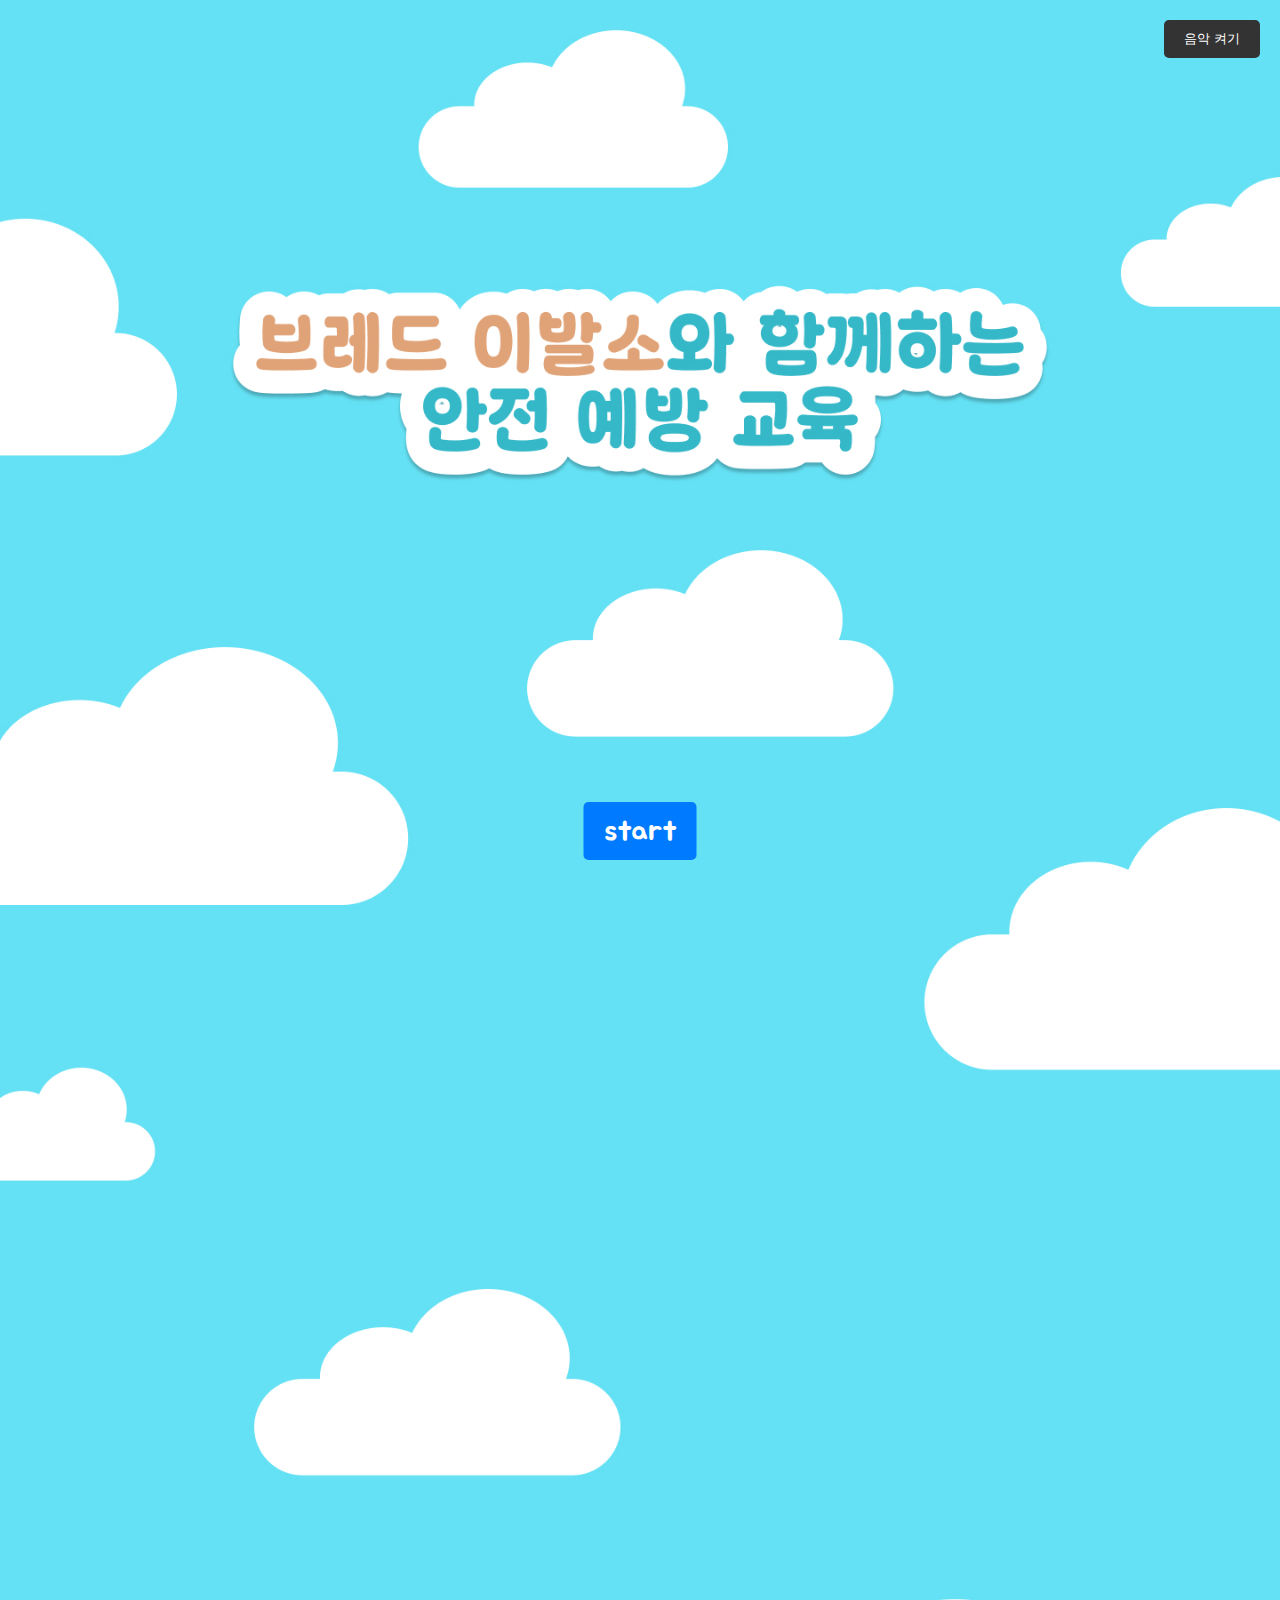
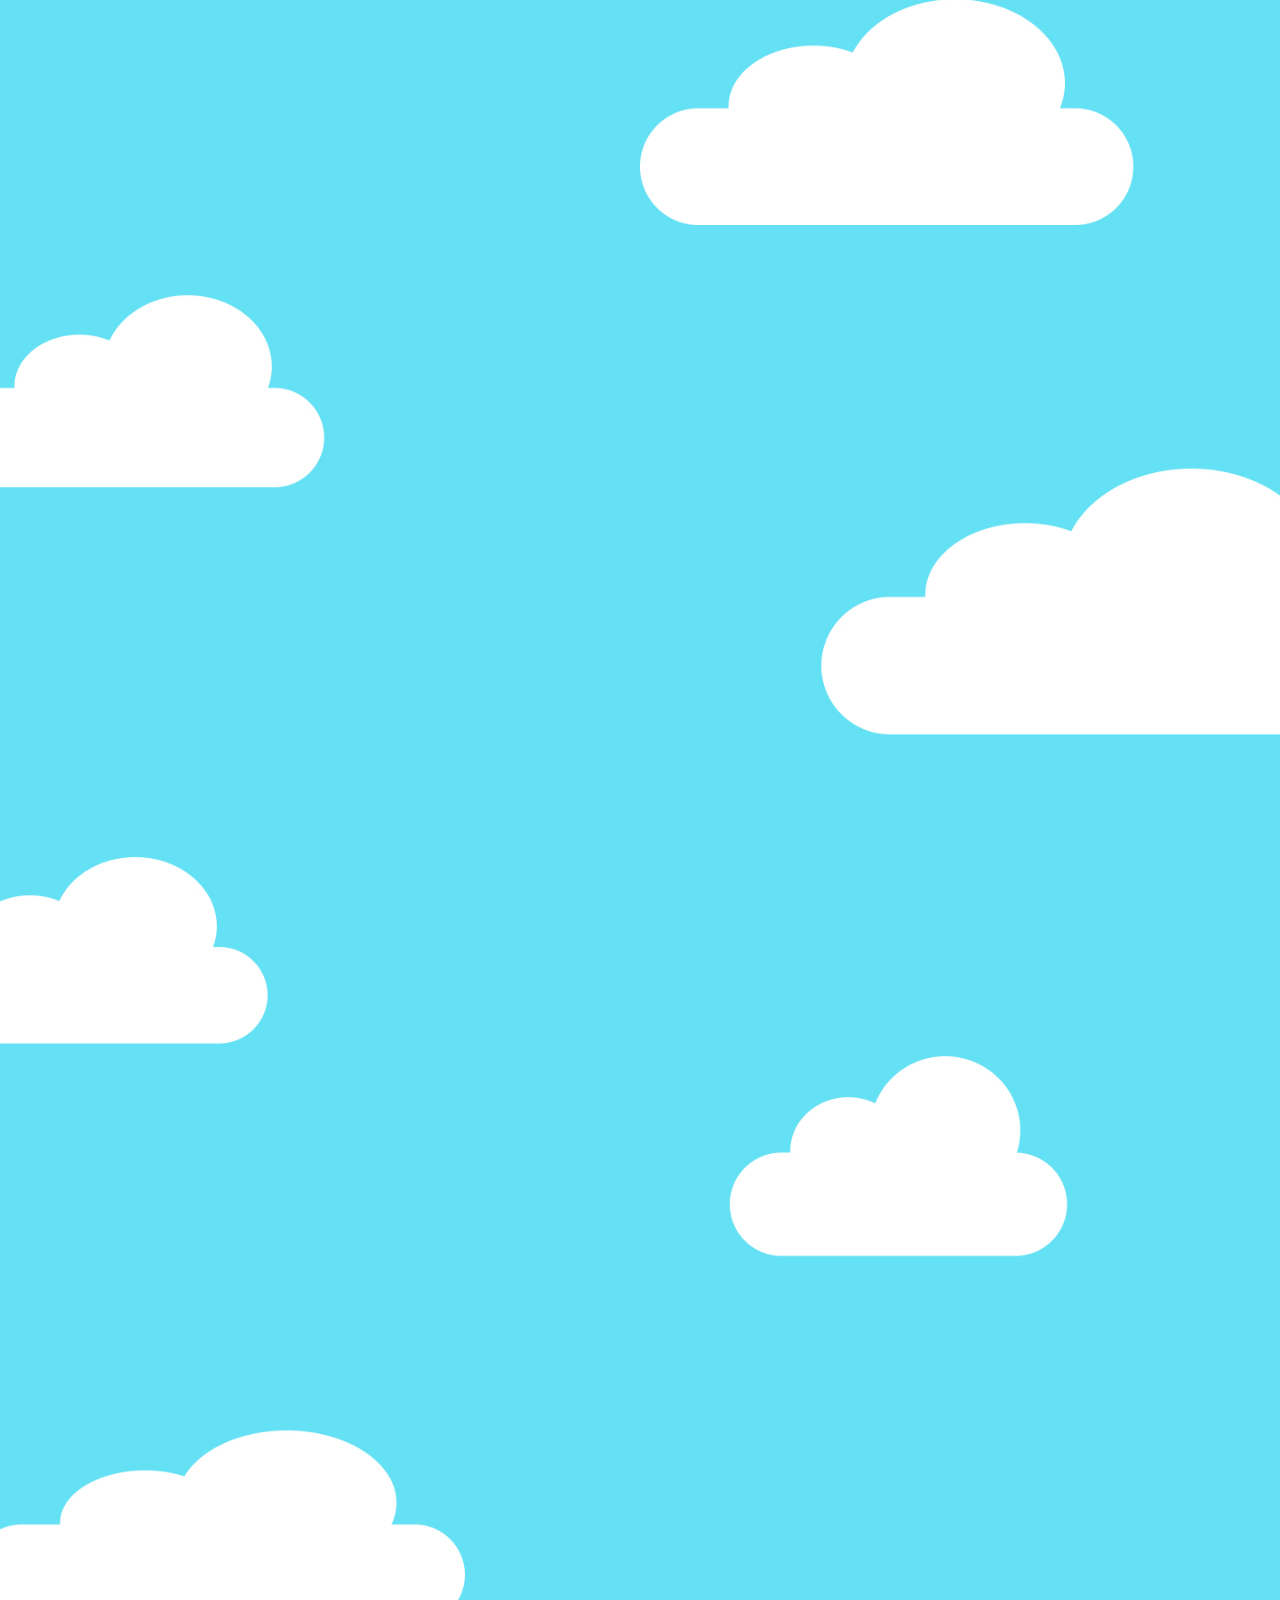
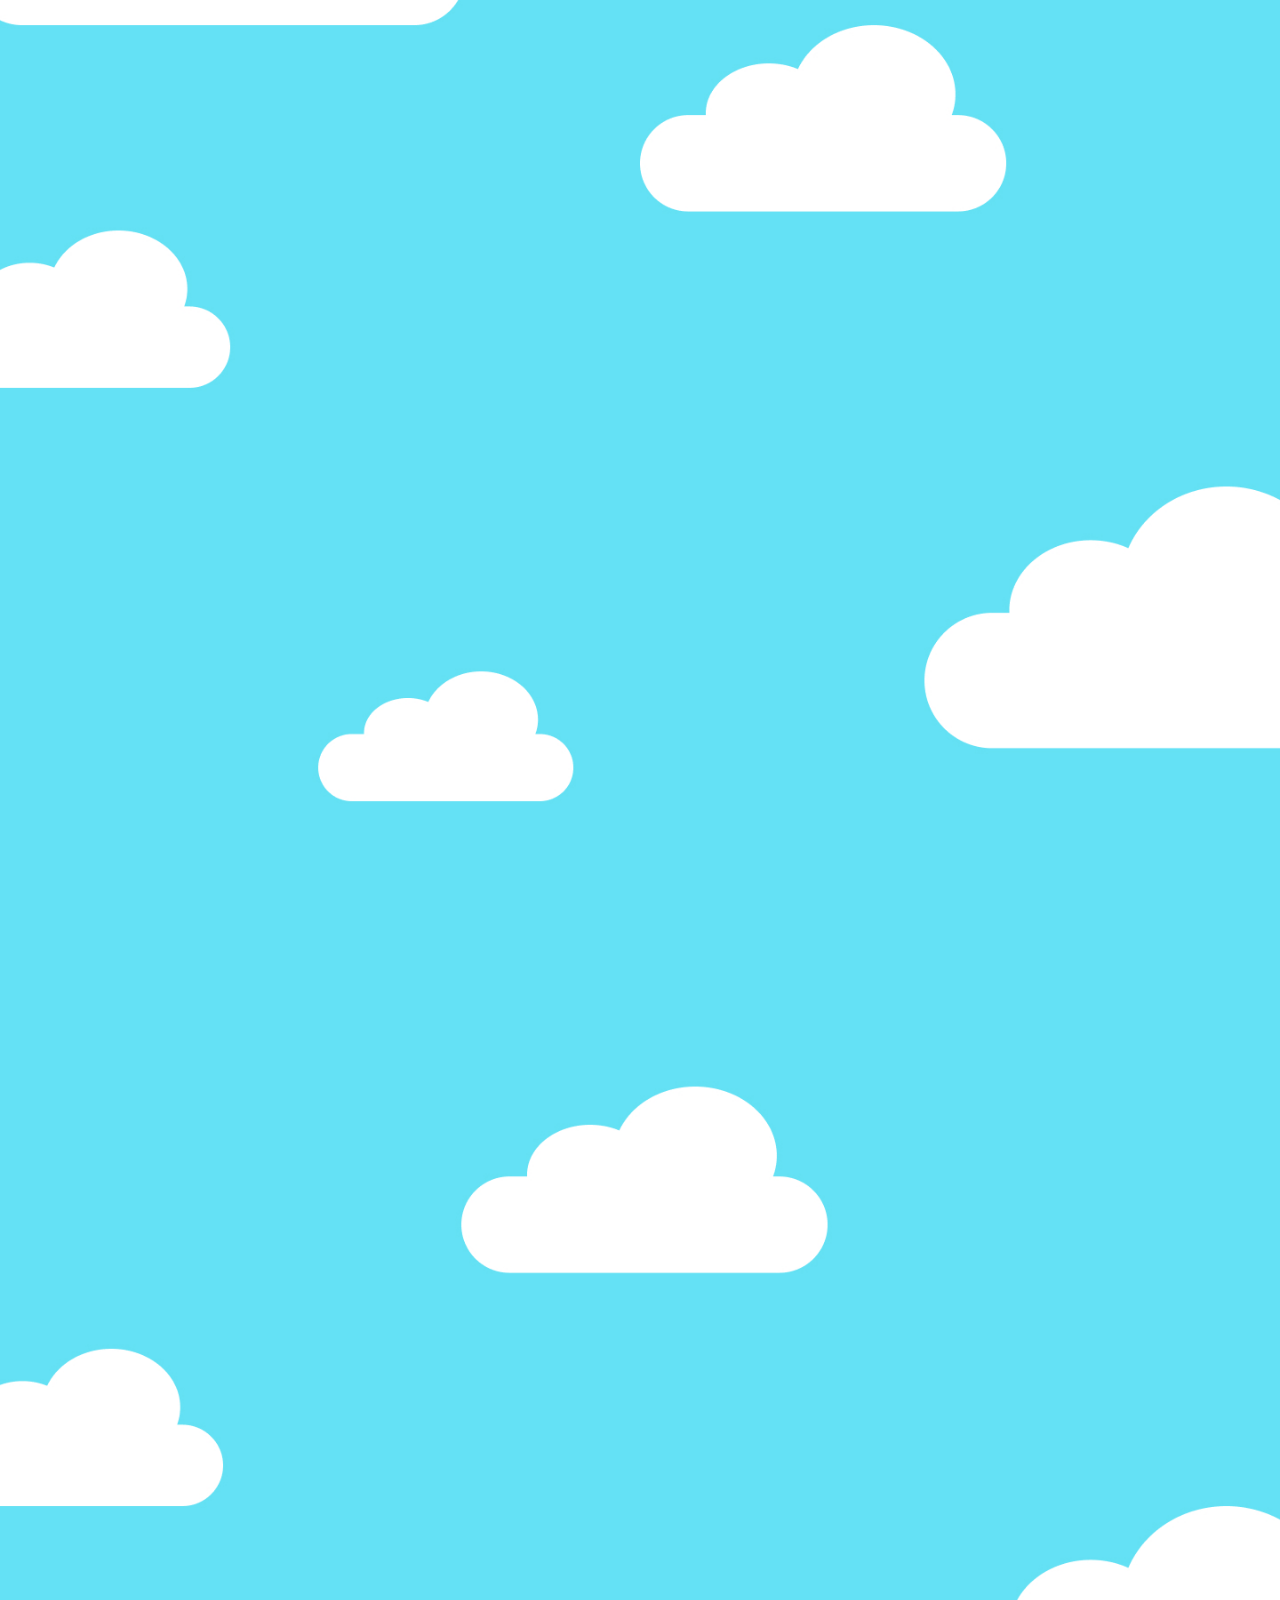
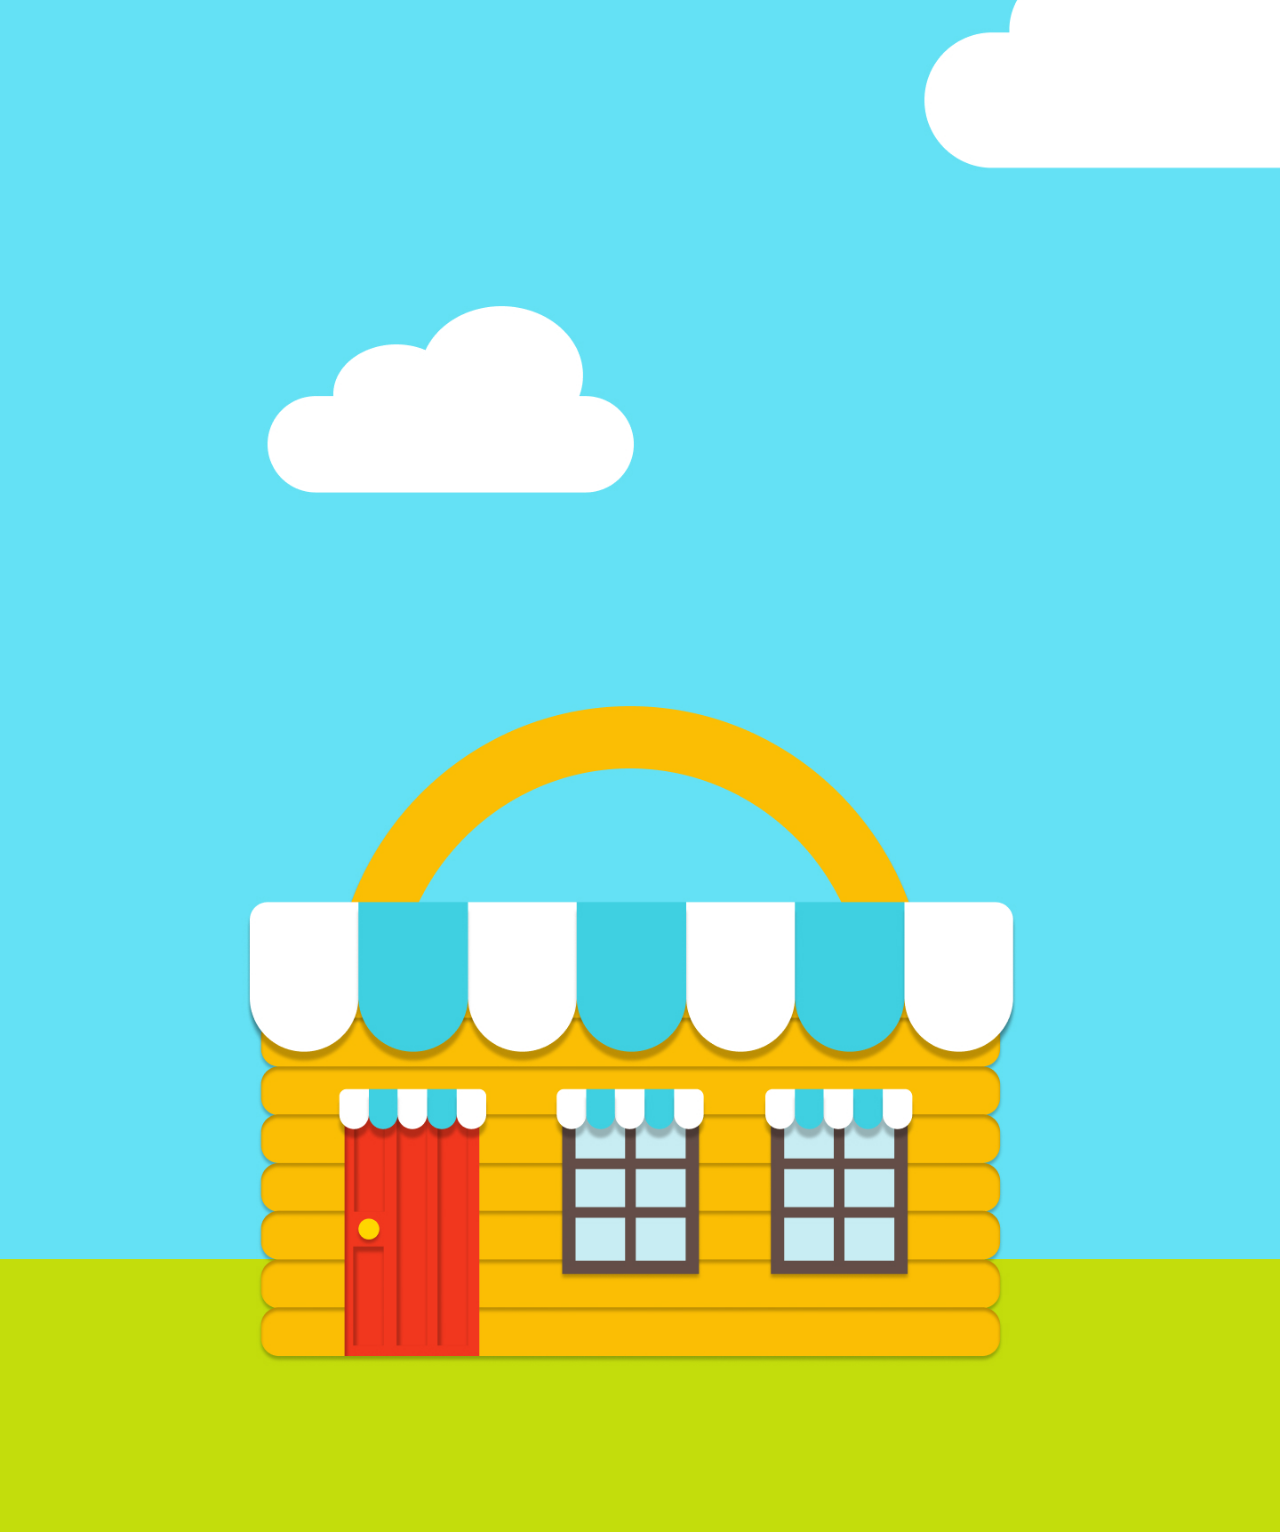
<file: index.html>
<!DOCTYPE html>
<html lang="ko">
  <head>
    <meta charset="UTF-8" />
    <meta name="viewport" content="width=device-width, initial-scale=1.0" />
    <title>Document</title>
    <link rel="stylesheet" href="styles.css" />
    <link rel="stylesheet" href="reset.css" />
    <link rel="preconnect" href="https://fonts.googleapis.com" />
    <link rel="preconnect" href="https://fonts.gstatic.com" crossorigin />
    <link
      href="https://fonts.googleapis.com/css2?family=Jua&display=swap"
      rel="stylesheet"
    />
  </head>
  <body>
    <div class="main">
      <img class="img-size" src="7.jpg" alt="설명 텍스트" />

      <button id="musicToggleButton">음악 켜기</button>

      <img src="Component 1.png" class="image" id="image1" />
      <img src="Component 2.png" class="image" id="image2" />
      <img src="Component 3.png" class="image" id="image3" />
      <img src="Component 4.png" class="image" id="image4" />
      <img src="Component 5.png" class="image" id="image5" />

      <button id="scrollButton">start</button>

      

      <!-- 배경음 추가 -->
      <audio
        id="backgroundMusic"
        src="background.mp3"
        loop
        preload="auto"
        muted
      ></audio>

      <!-- 음성 파일 -->
      <audio id="audio1" src="voice1.mp3" preload="auto"></audio>
      <audio id="audio2" src="voice2.mp3" preload="auto"></audio>
      <audio id="audio3" src="voice3.mp3" preload="auto"></audio>
      <audio id="audio4" src="voice4.mp3" preload="auto"></audio>
      <audio id="audio5" src="voice5.mp3" preload="auto"></audio>
    </div>
    <script src="script.js"></script>
  </body>
</html>
</file>
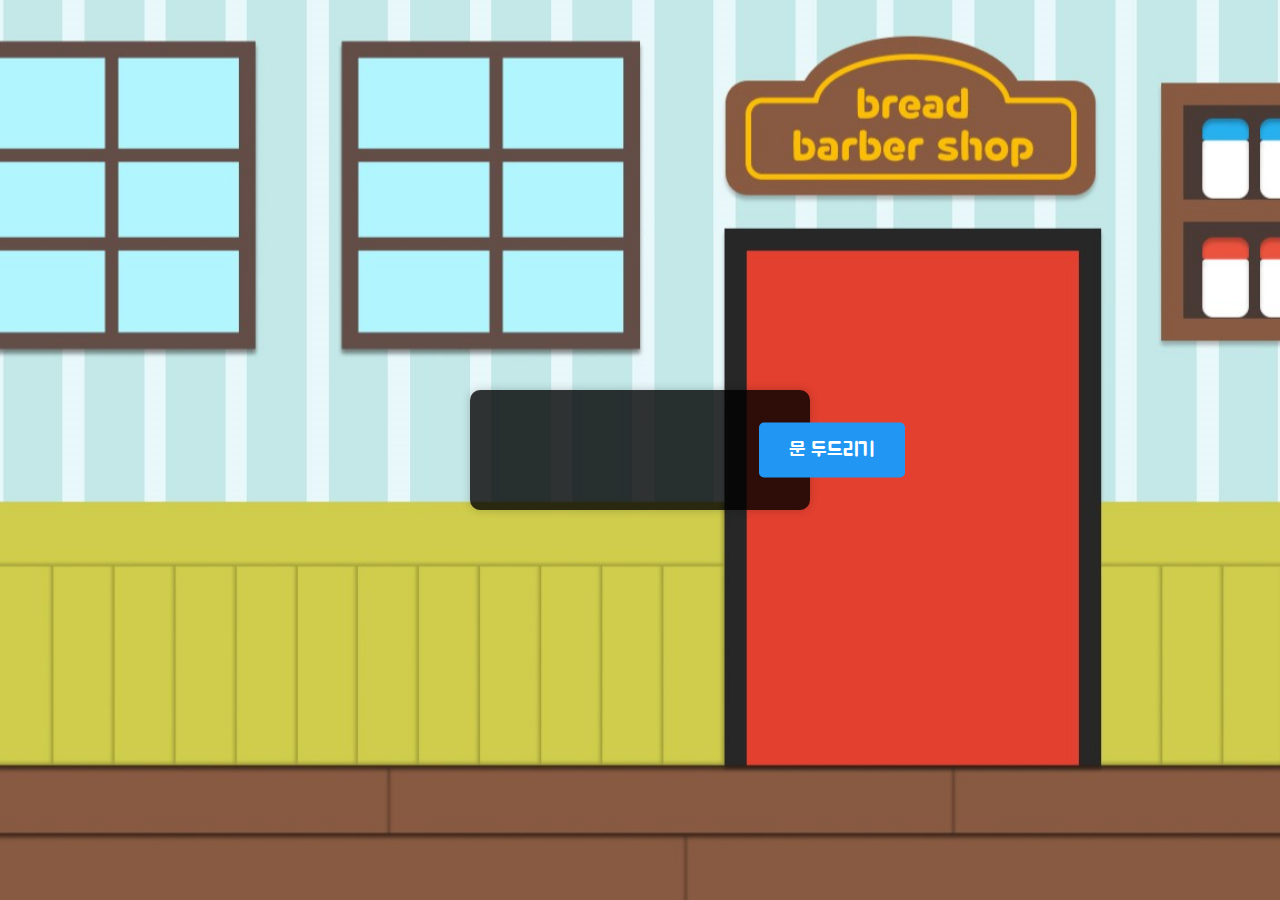
<file: test2.html>
<!DOCTYPE html>
<html lang="ko">
  <head>
    <meta charset="UTF-8" />
    <meta name="viewport" content="width=device-width, initial-scale=1.0" />
    <title>구연동화 효과</title>
    <link
      href="https://fonts.googleapis.com/css2?family=Jua:wght@400;700&display=swap"
      rel="stylesheet"
    />
    <link rel="stylesheet" href="styles2.css" />
  </head>
  <body>
    <div class="background-container">
      <img src="11.jpg" alt="배경 이미지" class="background-image" />

      <div class="text-overlay">
        <div class="text-box">
          <span id="line1" class="text-animated"></span>
          <span id="line2" class="text-animated"></span>
          <span id="line3" class="text-animated"></span>
          <span id="line4" class="text-animated"></span>
          <span id="line5" class="text-animated"></span>
          <span id="line6" class="text-animated"></span>
          <span id="line7" class="text-animated"></span>
          <span id="line8" class="text-animated"></span>
          <span id="line9" class="text-animated"></span>
          <span id="line10" class="text-animated"></span>
          <span id="line11" class="text-animated"></span>
          <span id="line12" class="text-animated"></span>
        </div>
      </div>

      <img
        id="second-image"
        src="bread_1.png"
        alt="두 번째 이미지"
        class="slide-in"
        style="display: none"
      />
      <img
        id="fifth-image"
        src="bread_3.png"
        alt="다섯 번째 이미지"
        class="slide-in"
        style="display: none"
      />
      <img
        id="ninth-image"
        src="bread_1.png"
        alt="다섯 번째 이미지"
        class="slide-in"
        style="display: none"
      />

      <!-- 오디오 파일 -->
      <audio id="audio1" src="b1.mp3" preload="auto"></audio>
      <audio id="audio2" src="b2.mp3" preload="auto"></audio>
      <audio id="audio3" src="b3.mp3" preload="auto"></audio>
      <audio id="audio4" src="b4.mp3" preload="auto"></audio>
      <audio id="audio5" src="b5.mp3" preload="auto"></audio>
      <audio id="audio6" src="b6.mp3" preload="auto"></audio>
      <audio id="audio7" src="b7.mp3" preload="auto"></audio>
      <audio id="audio8" src="b8.mp3" preload="auto"></audio>
      <audio id="audio9" src="b9.mp3" preload="auto"></audio>
      <audio id="audio10" src="b10.mp3" preload="auto"></audio>
      <audio id="audio11" src="b11.mp3" preload="auto"></audio>
      <audio id="audio12" src="b12.mp3" preload="auto"></audio>
    </div>

    <button id="start-button" style="display: flex">문 두드리기</button>

    <div id="overlay" class="overlay" style="display: none">
      <div class="message-box">
        <button id="close-button" class="close-button">X</button>
        <p>
          안전 요원 미션 안내<br /><br />
          첫번째, 브레드이발소에 숨겨진 안전사고를 찾아주세요. <br /><br />
          두번째, 안전사고를 찾아서 사고를 막아주세요. <br /><br />
          세번째, 사고가 다시는 일어나지 않도록 예방카드를 모아주세요.<br /><br />
          네번째, 모든 예방카드를 모으면 임무 완료! <br /><br />
        </p>
        <!-- 다음 페이지로 이동하는 버튼 -->
        <button id="proceed-button" style="display: none">
          다음 페이지로 가기
        </button>
      </div>
    </div>

    <script src="script2.js"></script>
  </body>
</html>
</file>
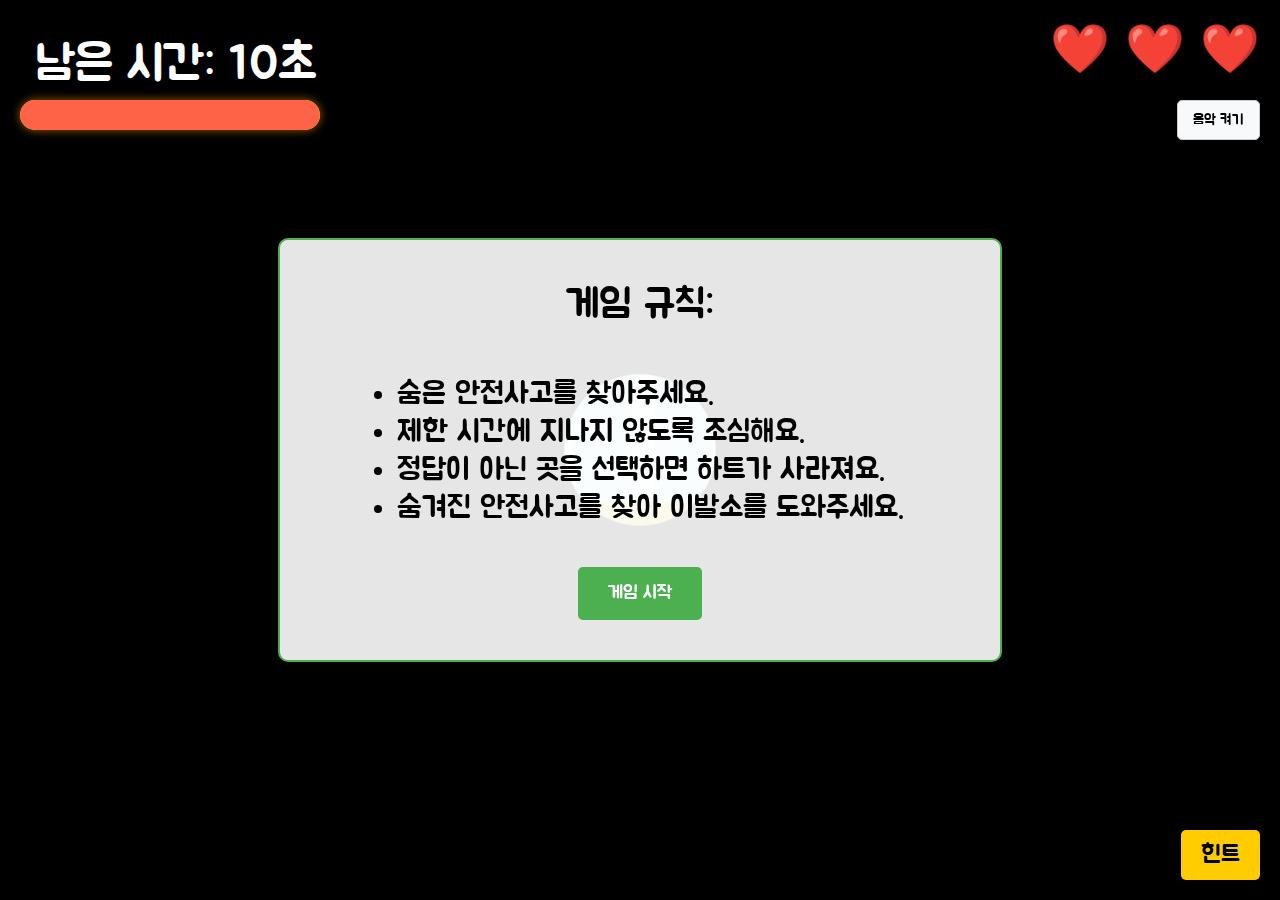
<file: test3.html>
<!DOCTYPE html>
<html lang="ko">
  <head>
    <meta charset="UTF-8" />
    <meta name="viewport" content="width=device-width, initial-scale=1.0" />
    <title>손전등 효과 게임</title>
    <link
      href="https://fonts.googleapis.com/css2?family=Jua:wght@400;700&display=swap"
      rel="stylesheet"
    />
    <link rel="stylesheet" href="styles3.css" />
  </head>
  <body>
    <div class="background-container">
      <img src="11.jpg" alt="배경 이미지" class="background-image" />
      <div class="flashlight"></div>
      <img src="s1.png" alt="숨은 그림" class="hidden-object" />
      <div class="overlay"></div>
    </div>
    <div class="hearts-container">
      <span class="heart" data-id="1">❤️</span>
      <span class="heart" data-id="2">❤️</span>
      <span class="heart" data-id="3">❤️</span>
    </div>
    <div class="timer">남은 시간: 10초</div>
    <div class="progress-bar">
      <div class="progress" style="width: 100%"></div>
    </div>

    <!-- 룰 설명 박스 -->
    <div class="rule-box" id="rule-box">
      <p>게임 규칙:</p>
      <ul>
        <li>숨은 안전사고를 찾아주세요.</li>
        <li>제한 시간에 지나지 않도록 조심해요.</li>
        <li>정답이 아닌 곳을 선택하면 하트가 사라져요.</li>
        <li>숨겨진 안전사고를 찾아 이발소를 도와주세요.</li>
      </ul>
      <button id="start-button">게임 시작</button>
    </div>

    <!-- 게임 오버 및 성공 메시지 박스 -->
    <div class="message-box" id="message-box" style="display: none;">
      <p class="message-text" id="message-text"></p>
      <button id="restart-button">다시 시작</button>
      <button id="safety-button" style="display: none;">안전사고 예방하기</button>
    </div>

    <audio id="game-over-sound" src="fail.mp3"></audio>
    <audio id="game-success-sound" src="yeah.mp3"></audio>
    
    <!-- 힌트 버튼 추가 -->
    <button id="hint-button">힌트</button>

    <!-- 힌트 박스 -->
    <div id="hint-box" class="hint-box" style="display: none;">
      <p>힌트: 왼쪽 아래를 잘 살펴보세요!</p>
      <button id="close-hint-button">닫기</button>
    </div>

      <!-- 배경 음악 추가 -->
  <audio id="background-music" loop>
    <source src="game.mp3" type="audio/mpeg" />
    당신의 브라우저는 오디오 태그를 지원하지 않습니다.
  </audio>

  <!-- 음악 제어 버튼 -->
  <button id="music-toggle-button">음악 켜기</button>

    <script src="script3.js"></script>
  </body>
</html>
</file>
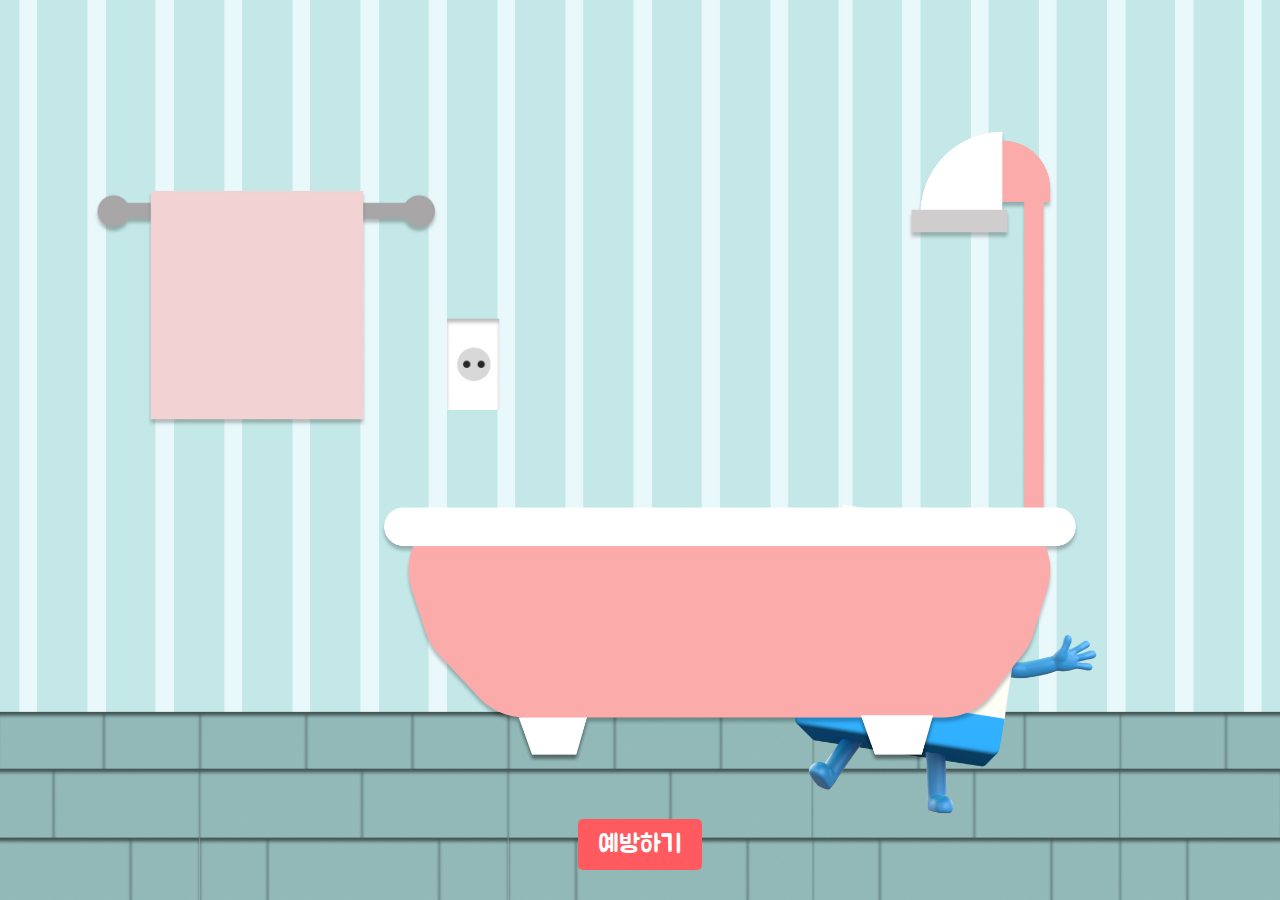
<file: test4.html>
<!DOCTYPE html>
<html lang="ko">
<head>
    <meta charset="UTF-8">
    <meta name="viewport" content="width=device-width, initial-scale=1.0">
    <title>안전 예방 페이지</title>
    <!-- Jua 폰트 추가 -->
    <link href="https://fonts.googleapis.com/css2?family=Jua:wght@400;700&display=swap" rel="stylesheet">
    <link rel="stylesheet" href="styles4.css">
</head>
<body>
    <div class="background-container">
        <!-- 배경 이미지 -->
        <img src="38.jpg" alt="배경 이미지" class="background-image">

        <!-- 왼쪽에서 오른쪽으로 이동하는 캐릭터 이미지 -->
        <div class="moving-container">
            <img src="w1.png" alt="캐릭터" class="moving-image">
        </div>

        <!-- 중앙에 배치된 정적 이미지 (욕조) -->
        <div class="container">
            <img src="G49.png" alt="안전 예방 아이템" class="static-image">
        </div>

        <!-- 물방울 효과 -->
        <div class="water-drops"></div>

        <div id="textBox" class="text-box" style="display: none;">
            <div class="text-overlay">
                <span id="line1" class="text-animated"></span>
                <span id="line2" class="text-animated"></span>
                <span id="line3" class="text-animated"></span>
                <span id="line4" class="text-animated"></span>
                <span id="line5" class="text-animated"></span>
            </div>
        </div>

        <div id="warning-screen" class="warning-screen">
                <span class="warning-text">안전사고위험!<br>사고를 막아주세요</span>
                <button id="prevent-button" class="prevent-button">안전사고 예방</button>
            </div>
        </div>

        <!-- 오디오 파일 -->
        <audio id="audio1" src="T41.mp3" preload="auto"></audio>
        <audio id="audio2" src="T42.mp3" preload="auto"></audio>

        <!-- 시작 버튼 -->
        <button id="start-button">예방하기</button>
    </div>
    
    <script src="script4.js"></script>
</body>
</html>
</file>
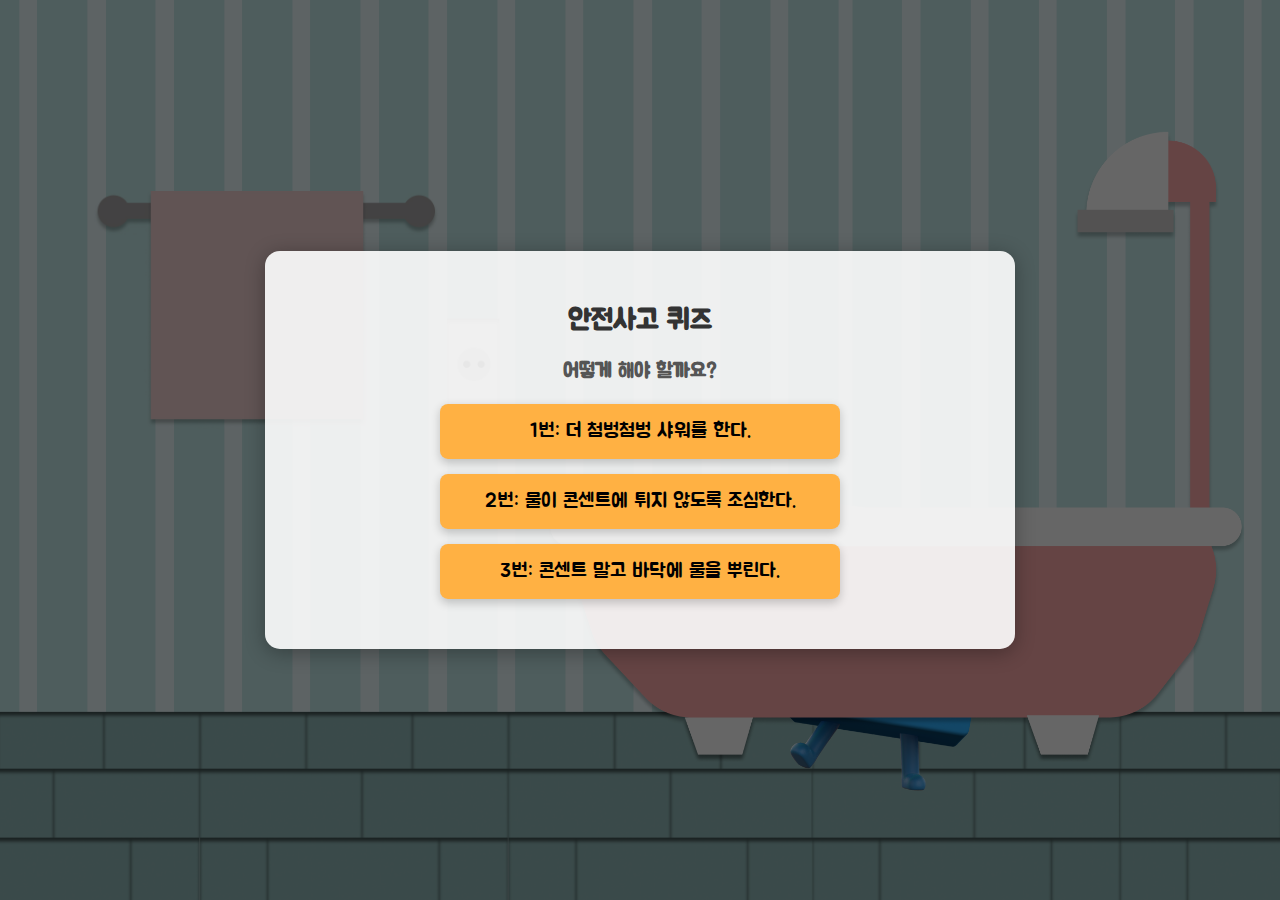
<file: test5.html>
<!DOCTYPE html>
<html lang="ko">
<head>
    <meta charset="UTF-8">
    <meta name="viewport" content="width=device-width, initial-scale=1.0">
    <title>안전사고 퀴즈</title>
    <!-- Jua 폰트 추가 -->
    <link href="https://fonts.googleapis.com/css2?family=Jua:wght@400;700&display=swap" rel="stylesheet">
    <link rel="stylesheet" href="styles5.css">
</head>
<body>
    <div class="background-container">
        <!-- 배경 이미지 -->
        <img src="38.jpg" alt="배경 이미지" class="background-image">

        <!-- 왼쪽에서 오른쪽으로 이동하는 캐릭터 이미지 -->
        <div class="moving-container">
            <img src="w1.png" alt="캐릭터" class="moving-image">
        </div>

        <!-- 중앙에 배치된 정적 이미지 (욕조) -->
        <div class="container">
            <img src="G49.png" alt="안전 예방 아이템" class="static-image">
        </div>

        <div class="background-overlay"></div>

        <!-- 퀴즈 컨테이너 -->
        <div id="quiz-container">
            <h2>안전사고 퀴즈</h2>
            <p>어떻게 해야 할까요?</p>
            <div class="quiz-options">
                <button class="quiz-card" data-answer="1">1번: 더 첨벙첨벙 샤워를 한다.</button>
                <button class="quiz-card" data-answer="2">2번: 물이 콘센트에 튀지 않도록 조심한다.</button>
                <button class="quiz-card" data-answer="3">3번: 콘센트 말고 바닥에 물을 뿌린다.</button>
            </div>
            <div id="quiz-result"></div>
            <!-- "다음" 버튼 미리 추가 (초기에는 숨김 처리) -->
            <button id="next-button" class="next-button" style="display: none;">다음</button>
            </div>
            <audio id="correct-sound" src="right.mp3"></audio>
            <audio id="wrong-sound" src="wrong.mp3"></audio>
        </div>
    </div>


    <script src="script5.js"></script>
</body>
</html>
</file>
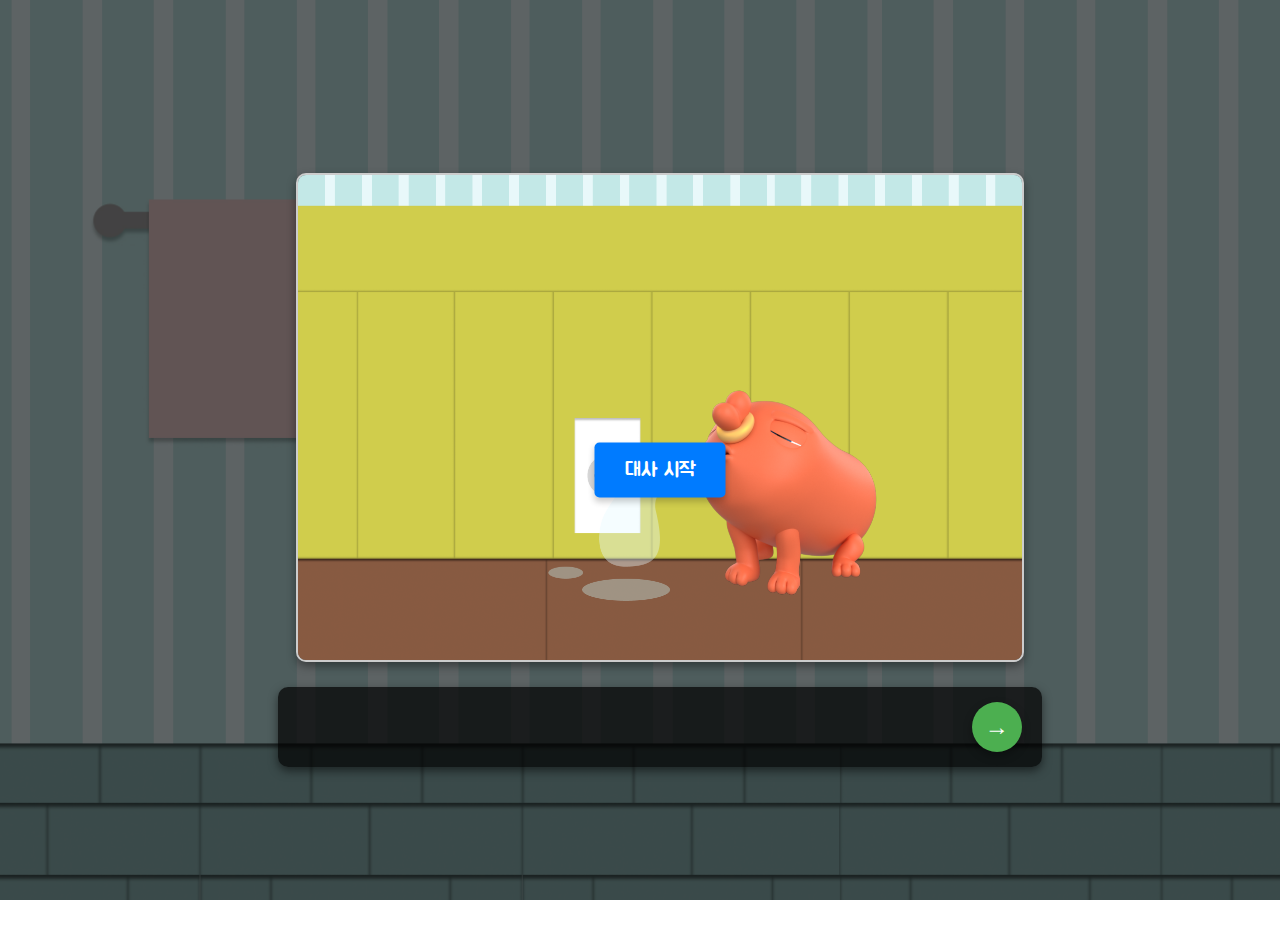
<file: test6.html>
<!DOCTYPE html>
<html lang="ko">
<head>
    <meta charset="UTF-8">
    <meta name="viewport" content="width=device-width, initial-scale=1.0">
    <title>안전사고 퀴즈 설명</title>
    <!-- Jua 폰트 추가 -->
    <link href="https://fonts.googleapis.com/css2?family=Jua:wght@400;700&display=swap" rel="stylesheet">
    <link rel="stylesheet" href="styles6.css">
</head>
<body>
    <div class="background-container">
        <!-- 배경 이미지 -->
        <img src="38.jpg" alt="배경 이미지" class="background-image">

        <!-- 검은 투명도 오버레이 -->
        <div class="overlay"></div>

        <!-- 메인 컨텐츠 -->
        <div class="content-container">
            <!-- 이미지 -->
            <div class="image-container">
                <img src="37.png" alt="스토리 이미지" class="main-image">
                <div id="overlay-x" class="overlay-x" style="display: none;">X</div>
            </div>

            <div id="start-container">
                <button id="start-button">대사 시작</button>
            </div>

            <div class="text-container">
                <p id="dialogue-text"></p>
                <button id="next-button" class="arrow-button">→</button>
            </div>

            <div id="quiz-container" class="quiz-overlay" style="display: none;">
                <div class="quiz-content">
                    <p id="quiz-question">콘센트에 물을 뿌리는 행동은 안전하다.</p>
                    <div class="quiz-options">
                        <button id="option-o" class="quiz-button quiz-o">O</button>
                        <button id="option-x" class="quiz-button quiz-x">X</button>
                    </div>
                    <p id="quiz-result" class="quiz-result"></p>
                </div>
            </div>

            <div id="completion-container" class="completion-container" style="display: none;">
                <p>퀴즈를 모두 완료했습니다!</p>
                <button id="completion-button" class="completion-button">완료</button>
            </div>   
        </div>
    </div>
    <script src="script6.js"></script>
</body>
</html>
</file>
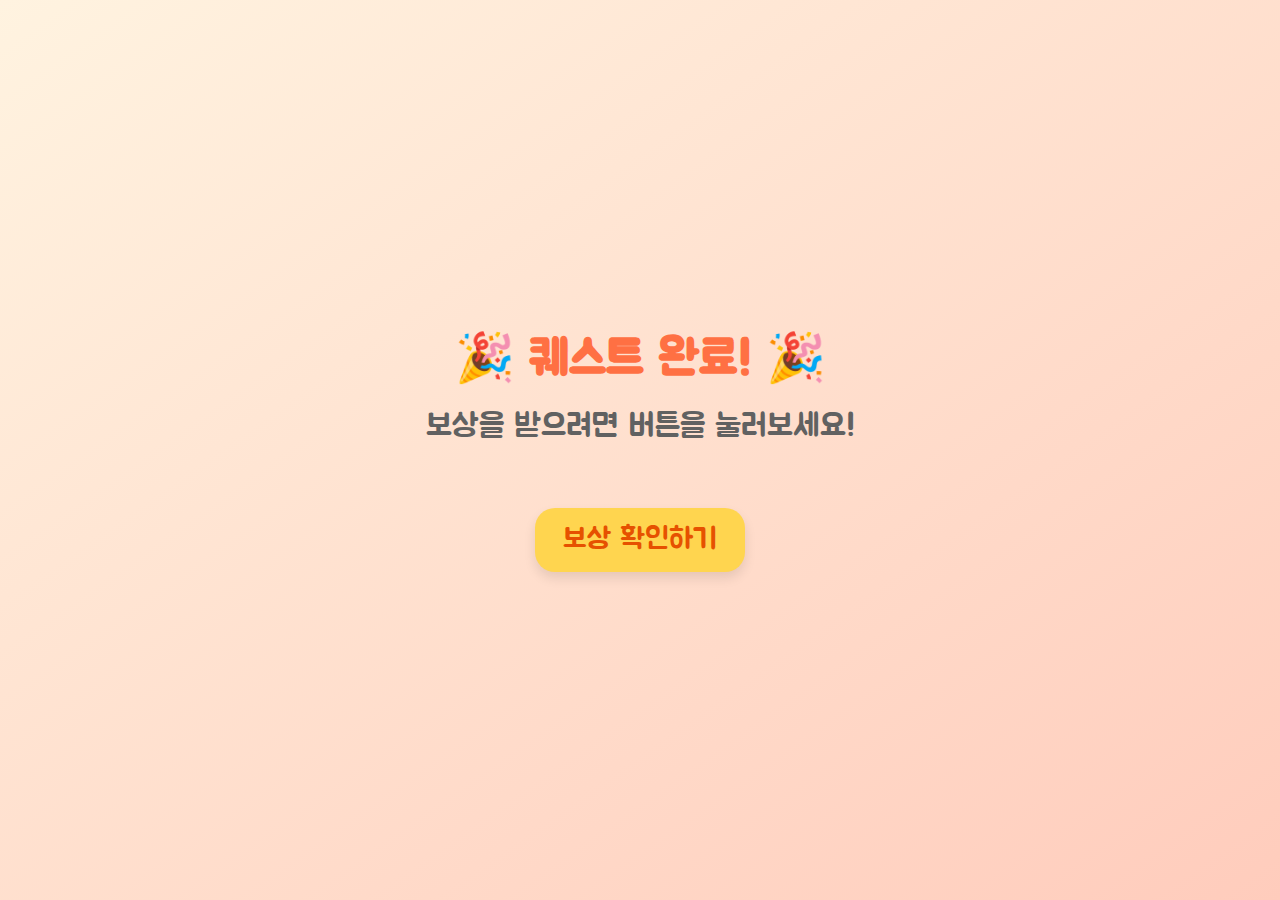
<file: test7.html>
<!DOCTYPE html>
<html lang="ko">
<head>
  <meta charset="UTF-8">
  <meta name="viewport" content="width=device-width, initial-scale=1.0">
  <title>퀘스트 완료!</title>
  <link href="https://fonts.googleapis.com/css2?family=Jua&display=swap" rel="stylesheet">
  <link rel="stylesheet" href="styles7.css">
</head>
<body>
  <div id="questScreen" class="container">
    <h1 class="title">🎉 퀘스트 완료! 🎉</h1>
    <p class="subtitle">보상을 받으려면 버튼을 눌러보세요!</p>
    
    <button id="completeButton" class="quest-button">보상 확인하기</button>
    
    <div id="rewardCard" class="card-container" style="display: none;">
        <div class="card flip-card">
            <div class="card-inner">
                <div class="card-front">
                    <p class="preparing-message">🤔 보상이 준비 중이에요!</p>
                </div>
                <div class="card-back">
                    <img src="C1.png" alt="Quest Reward Card">
                </div>
            </div>
        </div>

        <div id="congratsMessage" class="congrats-effect" style="display: none;"></div>

        <button id="collectButton" class="quest-button" style="display: none;">
            카드 수집하기
        </button>
    </div>
</div>

<!-- Card Collection Screen -->
<div id="collectionScreen" style="display: none;" class="container">
    <h1 class="title">📚 안전요원 카드 컬렉션</h1>
    <div class="card-slots">
        <div class="card-slot" id="slot1">
            <div class="overlay">?</div>
        </div>
        <div class="card-slot" id="slot2">
            <div class="overlay">?</div>
        </div>
        <div class="card-slot" id="slot3">
            <div class="overlay">?</div>
        </div>
    </div>
    <button id="restartButton" class="restart-button"><a href="test8.html">시작하기</a> </button>
</div>

<!-- Card Collection Modal -->
<div id="collectionModal" class="modal">
    <div class="modal-content">
        <h2 class="modal-title">🚨 안전요원 되기</h2>
        <p class="modal-description">
            안전요원이 되기 위해서는 3장의 특별한 카드를 모아야 해요!<br>
            퀘스트를 완료할 때마다 카드를 획득할 수 있어요.<br>
            모든 카드를 모으면 진정한 안전요원이 될 수 있어요!<br>
        </p>
        <button id="modalConfirmButton" class="modal-button">확인</button>
    </div>
</div>

  <script src="script7.js"></script>
</body>
</html>
</file>
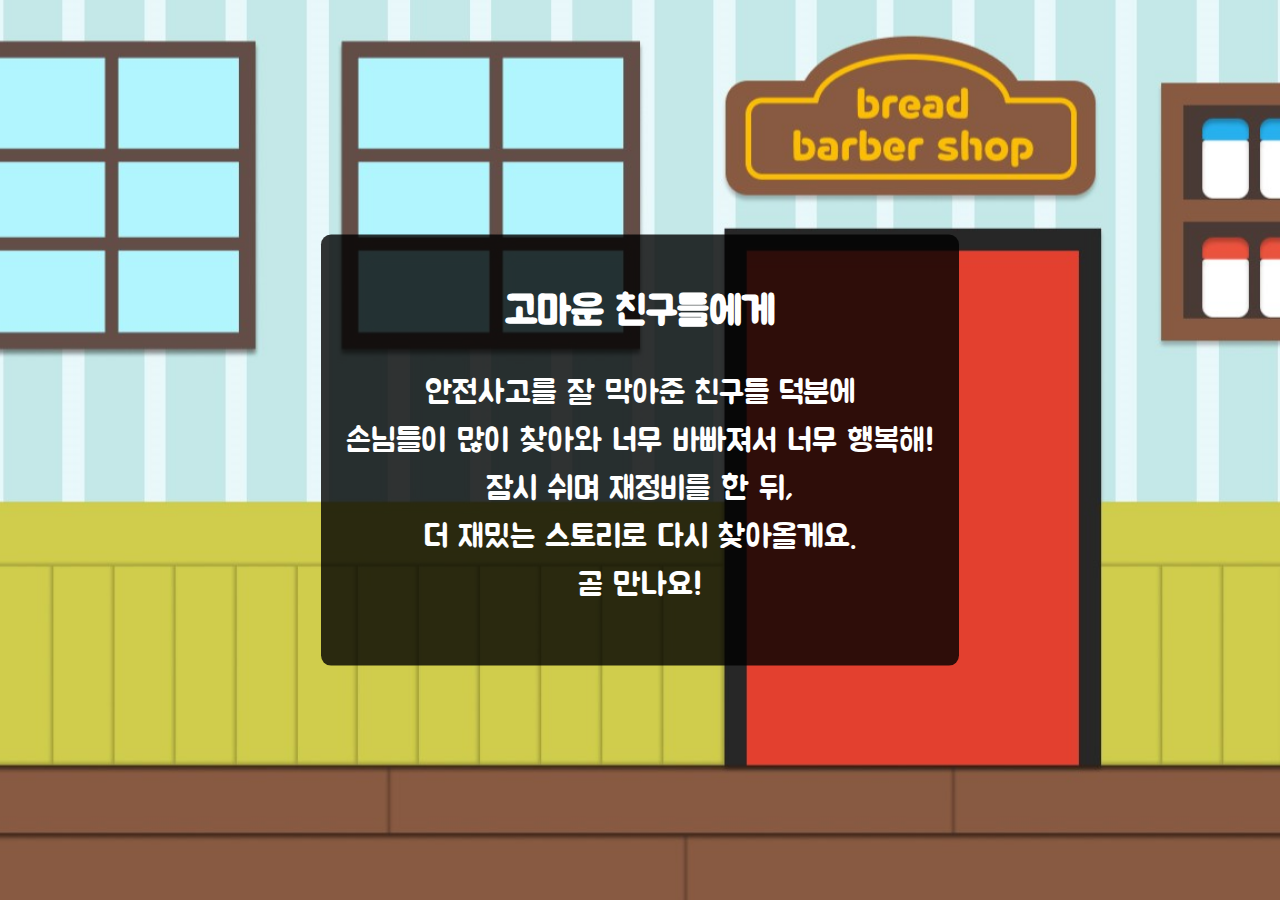
<file: test8.html>
<!DOCTYPE html>
<html lang="ko">
<head>
    <meta charset="UTF-8">
    <meta name="viewport" content="width=device-width, initial-scale=1.0">
    <title>잠시 쉬는 페이지</title>
    <link rel="stylesheet" href="styles8.css">
    <link href="https://fonts.googleapis.com/css2?family=Jua&display=swap" rel="stylesheet">
</head>
<body>
    <div class="background-container">
        <img src="11.jpg" alt="배경 이미지" class="background-image">
        <div class="text-container">
            <h1>고마운 친구들에게</h1>
            <p>
                안전사고를 잘 막아준 친구들 덕분에 <br> 손님들이 많이 찾아와 너무 바빠져서 너무 행복해!<br>
                잠시 쉬며 재정비를 한 뒤, <br> 더 재밌는 스토리로 다시 찾아올게요.<br>
                곧 만나요!
            </p>
        </div>
    </div>
</body>
</html>
</file>
<file: styles.css>
.jua-regular {
  font-family: "Jua", sans-serif;
  font-weight: 400;
  font-style: normal;
}

body {
  margin: 0;
}

.main {
  position: relative;
  height: 3000px; /* 총 길이를 설정 */
}

.img-size {
  width: 100%; /* 이미지의 크기를 화면에 맞게 조정 */
}

#musicToggleButton {
  position: fixed;
  top: 20px;
  right: 20px;
  padding: 10px 20px;
  background-color: #333;
  color: #fff;
  border: none;
  border-radius: 5px;
  cursor: pointer;
  z-index: 1000; /* 다른 요소들보다 앞에 보이도록 */
}

#musicToggleButton:hover {
  background-color: #555;
}

.scroll-section {
  height: 100vh; /* 각 섹션의 높이를 100vh로 설정 */
  display: flex;
  justify-content: center;
  align-items: center;
  font-size: 2em;
  border: 1px solid #ccc;
}

.image {
  position: fixed;
  width: 1300px; /* 기본 이미지 크기 */
  opacity: 0; /* Initially hidden */
  transition: opacity 0.5s ease; /* 페이드 인/아웃을 부드럽게 */
  top: 50%; /* 이미지를 화면 중앙에 위치 */
  left: 50%;
  transform: translate(-50%, -50%); /* 이미지가 중앙에 위치하게 조정 */
}

#image4 {
  width: 800px; /* 원하는 크기로 변경 */
  height: auto; /* 비율을 유지하면서 높이 자동 조절 */
}

#scrollButton {
  position: fixed; /* 화면에 고정 */
  bottom: 40px; /* 화면 하단에서 40px 위 */
  left: 50%; /* 수평 중앙 정렬 */
  transform: translateX(-50%); /* 정확히 중앙으로 조정 */
  padding: 10px 20px;
  font-size: 30px;
  display: flex; /* 버튼 내용 중앙 정렬 */
  justify-content: center;
  align-items: center; /* 수직 정렬 */
  background-color: #007bff; /* 버튼 배경색 */
  color: white; /* 글자 색상 */
  border: none; /* 테두리 없음 */
  border-radius: 5px; /* 모서리 둥글게 */
  cursor: pointer; /* 클릭 가능 커서 */
  z-index: 10; /* 다른 요소보다 위에 보이도록 설정 */
  font-family: "Jua", sans-serif;
}

#scrollButton:hover {
  background-color: #0056b3; /* 버튼 호버 효과 */
}
/* 작은 디바이스 (스마트폰 가로 방향, 최대 너비 480px) */
@media screen and (max-width: 480px) {
  body {
    font-size: 14px;
  }
  .image {
    width: 100%;
  }
}

/* 중간 디바이스 (태블릿 세로 방향, 481px ~ 768px) */
@media screen and (min-width: 481px) and (max-width: 768px) {
  body {
    font-size: 15px;
  }
  .image {
    width: 90%;
  }
}

/* 태블릿 가로 방향 또는 작은 랩톱 (769px ~ 1024px) */
@media screen and (min-width: 769px) and (max-width: 1024px) {
  body {
    font-size: 16px;
  }
  .image {
    width: 80%;
  }
}

/* 일반적인 데스크톱 (1025px 이상) */
@media screen and (min-width: 1025px) {
  body {
    font-size: 18px;
  }
  .image {
    width: 70%;
  }
}
</file>
<file: styles2.css>
/* 기본 설정 */
body,
html {
  margin: 0;
  padding: 0;
  height: 100%;
  font-family: "Jua", sans-serif;
  overflow: hidden;
}

/* 배경 컨테이너 */
.background-container {
  position: relative;
  width: 100%;
  height: 100%;
  overflow: hidden;
}

/* 배경 이미지 */
.background-image {
  width: 100vw;
  height: 100vh;
  object-fit: cover;
  position: absolute;
  top: 0;
  left: 0;
  z-index: -1;
}

/* 텍스트 오버레이 */
.text-overlay {
  position: absolute;
  top: 50%;
  left: calc(50% + 300px);
  transform: translate(-50%, -50%);
  font-size: 40px;
  color: #ffffff;
  white-space: nowrap;
  z-index: 10;
}

.text-box {
  background-color: rgba(0, 0, 0, 0.8); /* 반투명 배경 */
  padding: 20px;
  border-radius: 10px;
  box-shadow: 0 0 10px rgba(0, 0, 0, 0.2);
  display: flex;
  align-items: center;
  justify-content: center;
  text-align: center;
  height: 80px;
  min-width: 300px;
  transition: all 0.3s ease;
}

/* 슬라이드 애니메이션 */
.slide-in {
  position: absolute;
  left: -500px;
  top: 70%;
  transform: translateY(-50%);
  width: 700px;
  opacity: 0;
  z-index: 5;
  animation: slideIn 0.5s forwards;
}

@keyframes slideIn {
  to {
    left: 30%;
    transform: translate(-50%, -50%);
    opacity: 1;
  }
}

/* 텍스트 애니메이션 */
.text-animated {
  display: inline-block;
  opacity: 0;
  animation: fadeIn 0.5s forwards;
  text-shadow: 2px 2px 4px rgba(0, 0, 0, 0.1);
}

@keyframes fadeIn {
  from {
    opacity: 0;
    transform: translateY(10px);
  }
  to {
    opacity: 1;
    transform: translateY(0);
  }
}

/* 오버레이 및 메시지 박스 */
.overlay {
  position: fixed;
  top: 0;
  left: 0;
  width: 100%;
  height: 100%;
  background-color: rgba(0, 0, 0, 0.6);
  display: none;
  justify-content: center;
  align-items: center;
  z-index: 999;
  animation: fadeIn 0.3s ease;
}

.message-box {
  background-color: rgb(255, 45, 45);
  color: white;
  padding: 40px;
  border-radius: 20px;
  text-align: center;
  font-size: 50px;
  position: relative;
  max-width: 80%;
  box-shadow: 0 5px 15px rgba(0, 0, 0, 0.3);
  transform: scale(0.9);
  animation: messageBoxIn 0.3s forwards;
}

@keyframes messageBoxIn {
  to {
    transform: scale(1);
  }
}

.close-button {
  background-color: transparent;
  color: white;
  border: none;
  font-size: 24px;
  position: absolute;
  top: 10px;
  right: 10px;
  cursor: pointer;
  padding: 10px;
  transition: transform 0.2s ease;
}

.close-button:hover {
  transform: scale(1.1);
}

/* 시작 버튼 */
#start-button {
  position: fixed;
  top: 50%;
  left: 65%;
  transform: translate(-50%, -50%);
  padding: 15px 30px;
  font-size: 20px;
  background-color: #2196f3;
  color: white;
  border: none;
  border-radius: 5px;
  cursor: pointer;
  z-index: 1000;
  font-family: "Jua", sans-serif;
}

#start-button:hover {
  background-color: #1976d2;
}

/* 음소거 버튼 */
.mute-button {
  position: fixed;
  top: 20px;
  right: 20px;
  background-color: rgba(255, 255, 255, 0.9);
  color: #000;
  padding: 10px 20px;
  border: none;
  border-radius: 5px;
  cursor: pointer;
  font-family: "Jua", sans-serif;
  font-size: 1.2em;
  z-index: 1000;
  transition: all 0.2s ease;
}

.mute-button:hover {
  background-color: rgba(255, 255, 255, 1);
  transform: scale(1.05);
}

/* 반응형 디자인 */
@media (max-width: 1400px) {
  .text-overlay {
    left: 50%;
    font-size: 60px;
  }

  .slide-in {
    width: 600px;
  }

  .message-box {
    font-size: 40px;
  }
}


/* 다음 페이지 버튼 */
#proceed-button {
  padding: 10px 20px;
  font-size: 1.5rem;
  background: #4caf50; /* 초록색 */
  color: white;
  border: none;
  border-radius: 5px;
  cursor: pointer;
  display: none; /* 기본적으로 숨김 */
  z-index: 1000; /* 다른 요소 위에 표시 */
  transition: background-color 0.3s ease;
  font-family: "Jua", sans-serif;
}

#proceed-button:hover {
  background-color: #388e3c; /* 진한 초록색 */
}

@media (max-width: 1400px) {
  .text-overlay {
    left: 50%;
    font-size: 25px;
  }

  .slide-in {
    width: 400px;
  }

  .message-box {
    font-size: 25px;
  }
}

@media (max-width: 768px) {
  .text-overlay {
    font-size: 20px;
  }

  .slide-in {
    width: 300px;
  }

  .message-box {
    font-size: 20px;
    padding: 20px;
  }

  #start-button {
    font-size: 14px;
    padding: 10px 20px;
  }
}

@media (max-width: 575px) {
  .text-overlay {
    font-size: 16px;
    top: 45%;
    left: 50%;
    transform: translate(-50%, -45%);
  }

  .slide-in {
    width: 250px;
  }

  #start-button {
    font-size: 12px;
    padding: 8px 16px;
  }

  .message-box {
    font-size: 18px;
    padding: 15px;
  }
}
</file>
<file: styles3.css>
/* 기존 스타일 유지 */
body,
html {
  margin: 0;
  padding: 0;
  height: 100%;
  overflow: hidden;
  font-family: "Jua", sans-serif; /* 전체에 jua 폰트 적용 */
}

.background-container {
  position: relative;
  width: 100%;
  height: 100vh;
  overflow: hidden;
}

.background-image {
  position: absolute;
  width: 100%;
  height: 100%;
  object-fit: cover;
}

.flashlight {
  position: absolute; /* 손전등이 절대 위치를 가질 수 있도록 */
  width: 200px; /* 손전등의 크기 */
  height: 200px; /* 손전등의 크기 */
  border-radius: 50%; /* 원형 */
  background: rgba(255, 255, 255, 0.5); /* 반투명 흰색 */
  pointer-events: none; /* 마우스 이벤트를 차단하여 다른 요소 클릭 가능하게 하기 */
  display: none; /* 초기에는 숨기기 */
}

/* 숨은 그림 스타일 - 크기를 키우고 배치를 왼쪽 아래로 수정 */
.hidden-object {
  position: absolute;
  bottom: 20px; /* 아래에서 20px */
  left: 300px; /* 왼쪽에서 20px */
  width: 200px; /* 이미지 크기 조정 */
  pointer-events: auto; /* 클릭 가능하게 설정 */
}

/* 검은 레이어 스타일 */
.overlay {
  position: absolute;
  top: 0;
  left: 0;
  width: 100%;
  height: 100%;
  background-color: rgba(0, 0, 0, 0.999);
  mask-image: radial-gradient(
    circle 150px at 50% 50%,
    transparent 50%,
    black 51%
  );
  mask-repeat: no-repeat;
  pointer-events: none; /* 레이어를 클릭할 수 없게 설정 */
}

/* 하트 컨테이너 스타일 */
.hearts-container {
  position: absolute;
  top: 20px;
  right: 20px;
  font-size: 3rem; /* 하트 크기 증가 */
  display: flex;
  gap: 15px; /* 하트 간격 증가 */
}

/* 타이머 스타일 */
.timer {
  position: absolute;
  top: 20px;
  left: 20px;
  font-size: 3rem; /* 타이머 텍스트 크기 증가 */
  color: white;
  background-color: rgba(0, 0, 0, 0.5);
  padding: 15px;
  border-radius: 5px;
}

/* 진행 바 스타일 */
.progress-bar {
  position: absolute;
  top: 100px; /* 타이머 아래에 위치 */
  left: 20px;
  width: 300px; /* 바의 너비 */
  height: 30px; /* 바의 높이 */
  background-color: #ffcc00; /* 밝은 노란색 배경 */
  border-radius: 15px; /* 둥근 모서리 */
  box-shadow: 0 0 10px rgba(255, 165, 0, 0.6); /* 주황색 그림자 추가 */
  overflow: hidden;
}

/* 진행 상태를 나타내는 부분 */
.progress {
  height: 100%;
  background-color: #ff6347; /* 토마토 색상 */
  border-radius: 15px; /* 둥근 모서리 */
  transition: width 1s ease-in-out; /* 부드러운 애니메이션 효과 */
}

.message-box {
  position: fixed;
  top: 50%;
  left: 50%;
  transform: translate(-50%, -50%);
  width: 600px; /* 메시지 박스 크기 증가 */
  padding: 30px;
  background-color: rgba(255, 54, 54, 0.999);
  color: white;
  border-radius: 10px;
  box-shadow: 0 0 20px rgba(0, 0, 0, 0.5);
  display: none; /* 기본적으로 숨기기 */
  text-align: center;
  font-family: "Jua", sans-serif; /* jua 폰트 적용 */
  display: flex; /* 플렉스박스 설정 */
  flex-direction: column; /* 버튼들을 세로로 배치 */
  align-items: center; /* 가로로 중앙 정렬 */
  justify-content: center; /* 세로로 중앙 정렬 */
}


.message-text {
  margin-bottom: 20px;
  font-size: 2rem; /* 메시지 텍스트 크기 증가 */
  font-family: "Jua", sans-serif;
}


.rule-box {
  display: flex;
  flex-direction: column;
  align-items: center;
  justify-content: center;
  position: fixed;
  top: 50%;
  left: 50%;
  transform: translate(-50%, -50%);
  background-color: rgba(255, 255, 255, 0.9);
  border: 2px solid #4caf50;
  border-radius: 10px;
  padding: 40px 60px; /* 더 넓은 패딩 */
  box-shadow: 0 0 15px rgba(0, 0, 0, 0.3);
  z-index: 1000;
  width: 600px; /* 너비를 더 넓게 설정 */
  height: auto; /* 높이를 자동으로 조정 */
}

.rule-box p {
  margin: 0 0 15px; /* 텍스트 간격을 늘림 */
  font-size: 40px; /* 텍스트 크기 키우기 */
}

.rule-box ul {
  list-style-type: disc;
  padding-left: 20px;
  margin-bottom: 20px; /* 리스트 간격 추가 */
  font-size: 30px; /* 리스트 텍스트 크기 키우기 */
}

.rule-box button {
  margin-top: 20px; /* 버튼과 다른 요소 간의 간격 확대 */
  padding: 15px 30px; /* 버튼 크기 키우기 */
  background-color: #4caf50; 
  color: white;
  border: none;
  border-radius: 5px;
  cursor: pointer;
  font-size: 18px; /* 버튼 텍스트 크기 키우기 */
  font-family: "Jua", sans-serif;
}

.rule-box button:hover {
  background-color: #45a049;
}

#restart-button,
#safety-button {
  margin-top: 10px; /* 버튼 간의 간격 */
  padding: 10px 20px; /* 버튼 크기 조정 */
  font-size: 1.5rem; /* 텍스트 크기 조정 */
  font-family: 'Jua', sans-serif; /* Jua 폰트 적용 */
  background-color: #4caf50; /* 초록색 배경 */
  color: white;
  border: none;
  border-radius: 5px; /* 둥근 모서리 */
  cursor: pointer;
  box-shadow: 0 4px 8px rgba(0, 0, 0, 0.3); /* 그림자 추가 */
  transition: all 0.3s ease; /* 부드러운 애니메이션 효과 */
  width: auto; /* 버튼 너비 자동 설정 */
  text-align: center; /* 텍스트 중앙 정렬 */
  display: block; /* block 속성 추가하여 중앙 정렬 */
  margin-left: auto; /* 왼쪽 여백 자동 */
  margin-right: auto; /* 오른쪽 여백 자동 */
}

#restart-button:hover,
#safety-button:hover {
  background-color: #45a049; /* 마우스 오버 시 색상 변경 */
  transform: scale(1.05); /* 클릭 효과 */
}

#restart-button:active,
#safety-button:active {
  background-color: #388e3c; /* 클릭 시 색상 변경 */
  transform: scale(1); /* 클릭 시 크기 원래대로 */
}

/* 힌트 버튼 스타일 */
#hint-button {
  position: absolute;
  bottom: 20px; /* 화면 하단에 배치 */
  right: 20px; /* 오른쪽 끝에 배치 */
  font-size: 1.5rem; /* 버튼 크기 */
  background-color: #ffcc00; /* 노란색 배경 */
  color: black;
  border: none;
  border-radius: 5px;
  padding: 10px 20px;
  cursor: pointer;
  font-family: "Jua", sans-serif;
}

#hint-button:hover {
  background-color: #ffb400; /* 마우스 오버 시 색상 변경 */
}

/* 힌트 박스 스타일 */
.hint-box {
  position: fixed;
  top: 50%;
  left: 50%;
  transform: translate(-50%, -50%);
  width: 400px;
  padding: 20px;
  background-color: rgba(255, 255, 255, 0.8);
  color: black;
  border-radius: 10px;
  box-shadow: 0 0 10px rgba(0, 0, 0, 0.5);
  font-size: 20px;
  text-align: center;
  font-family: "Jua", sans-serif;
}

#close-hint-button {
  margin-top: 20px;
  padding: 10px 20px;
  background-color: #4caf50;
  color: white;
  border: none;
  border-radius: 5px;
  cursor: pointer;
  font-family: "Jua", sans-serif;
}

#close-hint-button:hover {
  background-color: #45a049;
}

/* 음악 제어 버튼 스타일 */
#music-toggle-button {
  position: fixed; /* 화면에 항상 고정 */
  top: 20px; /* 화면 상단에서의 위치 */
  right: 20px; /* 화면 오른쪽에서의 위치 */
  background-color: #f8f9fa; /* 버튼 배경색 */
  border: 1px solid #ccc; /* 버튼 테두리 */
  border-radius: 5px; /* 모서리 둥글게 */
  margin-top: 80px;
  padding: 10px 15px; /* 버튼 안쪽 여백 */
  font-family: 'Jua', sans-serif; /* 폰트 스타일 */
  font-size: 14px; /* 폰트 크기 */
  cursor: pointer; /* 커서 변경 */
  box-shadow: 2px 2px 5px rgba(0, 0, 0, 0.2); /* 그림자 효과 */
  transition: background-color 0.3s ease; /* 배경색 전환 효과 */
}

/* 음악 버튼 hover 효과 */
#music-toggle-button:hover {
  background-color: #e9ecef; /* 버튼 hover 시 배경색 */
}

/* 태블릿 이상 (화면 너비가 768px 이상) */
@media (min-width: 768px) {
  .background-container {
    height: 100vh;
  }

  .hidden-object {
    width: 150px; /* 이미지 크기 감소 */
  }

  .hearts-container {
    font-size: 2.5rem; /* 하트 크기 축소 */
    gap: 10px; /* 하트 간격 축소 */
  }

  .timer {
    font-size: 2.5rem; /* 타이머 텍스트 크기 축소 */
    padding: 10px;
  }

  .progress-bar {
    width: 250px; /* 진행 바 너비 축소 */
    height: 25px; /* 진행 바 높이 축소 */
  }

  .message-box {
    width: 500px; /* 메시지 박스 크기 축소 */
    padding: 20px;
    font-size: 1.5rem; /* 메시지 텍스트 크기 축소 */
  }

  .rule-box {
    width: 500px; /* 규칙 박스 크기 축소 */
    padding: 30px 50px; /* 패딩 축소 */
  }

  .rule-box p {
    font-size: 30px; /* 텍스트 크기 축소 */
  }

  .rule-box ul {
    font-size: 25px; /* 리스트 텍스트 크기 축소 */
  }

  #restart-button,
  #safety-button {
    font-size: 1.2rem; /* 버튼 텍스트 크기 축소 */
    padding: 8px 16px;
  }

  #hint-button {
    font-size: 1.2rem; /* 힌트 버튼 텍스트 크기 축소 */
  }

  .hint-box {
    width: 350px; /* 힌트 박스 너비 축소 */
    font-size: 18px; /* 힌트 텍스트 크기 축소 */
  }
}

/* 데스크톱 이상 (화면 너비가 1024px 이상) */
@media (min-width: 1024px) {
  .hidden-object {
    width: 200px; /* 이미지 크기 원래대로 */
  }

  .hearts-container {
    font-size: 3rem; /* 하트 크기 원래대로 */
    gap: 15px; /* 하트 간격 원래대로 */
  }

  .timer {
    font-size: 3rem; /* 타이머 텍스트 크기 원래대로 */
    padding: 15px;
  }

  .progress-bar {
    width: 300px; /* 진행 바 너비 원래대로 */
    height: 30px; /* 진행 바 높이 원래대로 */
  }

  .message-box {
    width: 600px; /* 메시지 박스 크기 원래대로 */
    padding: 30px;
    font-size: 2rem; /* 메시지 텍스트 크기 원래대로 */
  }

  .rule-box {
    width: 600px; /* 규칙 박스 크기 원래대로 */
    padding: 40px 60px; /* 패딩 원래대로 */
  }

  .rule-box p {
    font-size: 40px; /* 텍스트 크기 원래대로 */
  }

  .rule-box ul {
    font-size: 30px; /* 리스트 텍스트 크기 원래대로 */
  }

  #restart-button,
  #safety-button {
    font-size: 1.5rem; /* 버튼 텍스트 크기 원래대로 */
    padding: 10px 20px;
  }

  #hint-button {
    font-size: 1.5rem; /* 힌트 버튼 텍스트 크기 원래대로 */
  }

  .hint-box {
    width: 400px; /* 힌트 박스 너비 원래대로 */
    font-size: 20px; /* 힌트 텍스트 크기 원래대로 */
  }
}

/* 대형 화면 (화면 너비가 1400px 이상) */
@media (min-width: 1400px) {
  .message-box {
    width: 700px; /* 메시지 박스 크기 확대 */
    font-size: 2.5rem; /* 메시지 텍스트 크기 확대 */
  }

  .rule-box {
    width: 700px; /* 규칙 박스 크기 확대 */
    font-size: 35px; /* 텍스트 크기 확대 */
  }

  #restart-button,
  #safety-button {
    font-size: 1.8rem; /* 버튼 텍스트 크기 확대 */
    padding: 15px 25px;
  }

  #hint-button {
    font-size: 1.8rem; /* 힌트 버튼 텍스트 크기 확대 */
  }

  .hint-box {
    width: 450px; /* 힌트 박스 너비 확대 */
    font-size: 22px; /* 힌트 텍스트 크기 확대 */
  }
}
/* 모바일 화면 (최대 너비 576px 이하) */
@media (max-width: 576px) {
  .hidden-object {
    width: 100px; /* 이미지 크기 축소 */
  }

  .hearts-container {
    font-size: 2rem; /* 하트 크기 축소 */
    gap: 8px; /* 하트 간격 축소 */
  }

  .timer {
    font-size: 2rem; /* 타이머 텍스트 크기 축소 */
    padding: 8px;
  }

  .progress-bar {
    width: 200px; /* 진행 바 너비 축소 */
    height: 20px; /* 진행 바 높이 축소 */
  }

  .message-box {
    width: 350px; /* 메시지 박스 크기 축소 */
    padding: 15px;
    font-size: 1.2rem; /* 메시지 텍스트 크기 축소 */
  }

  .rule-box {
    width: 300px; /* 규칙 박스 크기 축소 */
    padding: 20px 30px; /* 패딩 축소 */
    font-size: 1rem;
  }

  .rule-box p {
    font-size: 20px; /* 텍스트 크기 축소 */
  }

  .rule-box ul {
    font-size: 18px; /* 리스트 텍스트 크기 축소 */
  }

  #restart-button,
  #safety-button {
    font-size: 1rem; /* 버튼 텍스트 크기 축소 */
    padding: 6px 12px; /* 버튼 크기 축소 */
  }

  #hint-button {
    font-size: 1rem; /* 힌트 버튼 텍스트 크기 축소 */
    padding: 6px 12px;
  }

  .hint-box {
    width: 250px; /* 힌트 박스 너비 축소 */
    font-size: 16px; /* 힌트 텍스트 크기 축소 */
  }

  #start-button {
    font-size: 18px; /* 시작 버튼 크기 축소 */
    padding: 8px 12px;
  }

  .water-drop {
    width: 20px; /* 물방울 크기 축소 */
    height: 20px;
  }

  .warning-text {
    font-size: 25px; /* 경고 텍스트 크기 축소 */
  }

  .prevent-button {
    font-size: 18px; /* 예방 버튼 크기 축소 */
    padding: 8px 16px;
  }
}
</file>
<file: styles4.css>
/* 기본 스타일 */
body, html {
  margin: 0;
  padding: 0;
  height: 100%;
  overflow: hidden;
  font-family: "Jua", sans-serif;
}

.background-container {
  position: relative;
  width: 100%;
  height: 100vh;
}

/* 배경 이미지 (스크린 크기와 관계없이 고정) */
.background-image {
  position: absolute;
  width: 100%;
  height: 100%;
  object-fit: cover;
}

/* 캐릭터 애니메이션 */
.moving-container {
  position: absolute;
  top: 50%;
  left: 40%; /* 고정 위치 */
  transform: translateY(-5%);
}

.moving-image {
  width: 930px; /* 고정된 크기 */
  height: auto;
  animation: moveCharacter 4s linear forwards, bounce 1s infinite ease-in-out;
}

@keyframes moveCharacter {
  0% {
    left: -10%; /* 시작 위치 */
  }
  100% {
    left: 30%; /* 끝 위치 */
  }
}

@keyframes bounce {
  0%, 100% {
    transform: translateY(-50%);
  }
  50% {
    transform: translateY(-60%);
  }
}

/* 정적 이미지 (욕조) */
.container {
  position: absolute;
  top: 50%;
  right: 200px; /* 고정 위치 */
  transform: translateY(-50%);
}

.static-image {
  width: 880px; /* 고정된 크기 */
  height: auto;
}

/* 물방울 애니메이션 */
.water-drop {
  position: absolute;
  background: rgba(42, 166, 255, 0.6);
  border-radius: 50%;
  animation: waterSplash 1.5s ease-in-out infinite;
}

@keyframes waterSplash {
  0% {
    opacity: 1;
    transform: translateY(0) scale(1);
  }
  100% {
    opacity: 0;
    transform: translateY(50px) scale(0.2);
  }
}

/* 텍스트 박스 및 텍스트 오버레이 합침 */
.text-box {
  position: absolute;
  top: 50%;
  left: 30%;
  transform: translate(-50%, -50%);
  background-color: rgba(0, 0, 0, 0.8); /* 반투명 배경 */
  padding: 20px;
  border-radius: 10px;
  box-shadow: 0 0 10px rgba(0, 0, 0, 0.2);
  text-align: center;
  min-width: 300px;
  display: flex;
  justify-content: center;
  align-items: center;
  transition: all 0.3s ease;
  display: none;  /* 기본적으로 숨김 */
  flex-direction: column;  /* 텍스트가 여러 줄일 수 있게 하기 */
}

/* 타이핑 애니메이션 텍스트 스타일 */
.text-animated {
  display: inline-block; /* 텍스트가 차례로 보이도록 설정 */
  font-size: 30px;
  color: rgb(255, 255, 255);
  white-space: nowrap;
  font-family: 'Jua', sans-serif;
  padding: 5px 0;
  display: none;
}


/* 시작 버튼 스타일 */
#start-button {
  position: absolute;
  bottom: 30px;
  left: 50%;
  transform: translateX(-50%);
  padding: 10px 20px;
  font-size: 25px;
  background-color: #ff5a5f;
  border: none;
  color: white;
  cursor: pointer;
  border-radius: 5px;
  font-family: 'Jua', sans-serif;
}

#start-button:hover {
  background-color: #e04d51;
}

.warning-screen {
  display: none; /* 초기에는 숨김 */
  flex-direction: column; /* 수직 정렬 */
  align-items: center;
  justify-content: center;
  background-color: rgba(255, 0, 0, 0.8); /* 반투명 빨간색 배경 */
  position: fixed;
  top: 0;
  left: 0;
  width: 100%;
  height: 100%;
  z-index: 1000;
  animation: blinkRed 1.5s infinite; /* 깜빡이는 애니메이션 추가 */
}

.warning-text {
  font-family: 'Jua', sans-serif;
  font-size: 50px;
  color: white;
  text-align: center;
  margin-bottom: 20px; /* 예방 버튼과의 간격 */
}

.prevent-button {
  padding: 12px 24px;
  font-size: 30px;
  font-family: 'Jua', sans-serif;
  background-color: #ffb143;
  color: white;
  border: none;
  border-radius: 8px;
  cursor: pointer;
  transition: background-color 0.3s ease;
}

.prevent-button:hover {
  background-color: #161616;
}


/* 빨간색 배경 반짝이기 애니메이션 */
@keyframes blinkRed {
    0% {
        background-color: rgba(255, 0, 0, 0.5);
    }
    50% {
        background-color: rgba(255, 0, 0, 1); /* 완전 빨간색 */
    }
    100% {
        background-color: rgba(255, 0, 0, 0.5);
    }
}
/* 기본 스타일 (모바일 우선 접근 방식) */

/* 태블릿 이상 (화면 너비 768px 이상) */
@media (min-width: 768px) {
  .moving-container {
    left: 35%; /* 캐릭터 위치 조정 */
  }

  .moving-image {
    width: 700px; /* 캐릭터 크기 축소 */
  }

  .container {
    right: 150px; /* 고정된 위치 변경 */
  }

  .static-image {
    width: 650px; /* 정적 이미지 크기 축소 */
  }

  .text-box {
    font-size: 25px; /* 텍스트 박스 폰트 크기 감소 */
    padding: 15px;
    min-width: 250px;
  }

  #start-button {
    font-size: 20px; /* 버튼 크기 감소 */
    padding: 8px 16px;
  }

  .warning-text {
    font-size: 40px; /* 경고 텍스트 크기 감소 */
  }

  .prevent-button {
    font-size: 25px; /* 예방 버튼 크기 감소 */
    padding: 10px 20px;
  }
}

/* 데스크톱 이상 (화면 너비 1024px 이상) */
@media (min-width: 1024px) {
  .moving-container {
    left: 40%; /* 캐릭터 위치 원래대로 */
  }

  .moving-image {
    width: 800px; /* 캐릭터 크기 원래대로 */
  }

  .container {
    right: 200px; /* 정적 이미지 위치 원래대로 */
  }

  .static-image {
    width: 700px; /* 정적 이미지 크기 원래대로 */
  }

  .text-box {
    font-size: 30px; /* 텍스트 박스 폰트 크기 원래대로 */
    padding: 20px;
    min-width: 300px;
  }

  #start-button {
    font-size: 25px; /* 버튼 크기 원래대로 */
    padding: 10px 20px;
  }

  .warning-text {
    font-size: 50px; /* 경고 텍스트 크기 원래대로 */
  }

  .prevent-button {
    font-size: 30px; /* 예방 버튼 크기 원래대로 */
    padding: 12px 24px;
  }
}

/* 대형 화면 (화면 너비 1400px 이상) */
@media (min-width: 1400px) {
  .moving-container {
    left: 45%; /* 캐릭터 위치 확대 */
  }

  .moving-image {
    width: 930px; /* 캐릭터 크기 확대 */
  }

  .container {
    right: 250px; /* 정적 이미지 위치 확대 */
  }

  .static-image {
    width: 880px; /* 정적 이미지 크기 확대 */
  }

  .text-box {
    font-size: 35px; /* 텍스트 박스 폰트 크기 확대 */
    padding: 25px;
    min-width: 350px;
  }

  #start-button {
    font-size: 30px; /* 버튼 크기 확대 */
    padding: 12px 30px;
  }

  .warning-text {
    font-size: 60px; /* 경고 텍스트 크기 확대 */
  }

  .prevent-button {
    font-size: 35px; /* 예방 버튼 크기 확대 */
    padding: 15px 30px;
  }
}
/* 모바일 화면 (최대 너비 576px 이하) */
@media (max-width: 576px) {
  .moving-container {
    left: 20%; /* 캐릭터 위치를 더 중앙으로 */
  }

  .moving-image {
    width: 300px; /* 캐릭터 크기 축소 */
  }

  .container {
    right: 50px; /* 정적 이미지 위치 조정 */
  }

  .static-image {
    width: 300px; /* 정적 이미지 크기 축소 */
  }

  .text-box {
    font-size: 20px; /* 텍스트 박스 폰트 크기 감소 */
    padding: 10px;
    min-width: 200px; /* 최소 너비 감소 */
  }

  #start-button {
    font-size: 16px; /* 버튼 크기 축소 */
    padding: 8px 12px;
  }

  .warning-text {
    font-size: 30px; /* 경고 텍스트 크기 축소 */
  }

  .prevent-button {
    font-size: 20px; /* 예방 버튼 크기 축소 */
    padding: 8px 16px;
  }

  .water-drop {
    width: 30px; /* 물방울 크기 축소 */
    height: 30px;
  }
}
</file>
<file: styles5.css>
body, html {
    margin: 0;
    padding: 0;
    height: 100%;
    overflow: hidden;
    font-family: "Jua", sans-serif; /* Jua 폰트를 전체 기본 폰트로 설정 */
}

.background-container {
    position: relative;
    width: 100%;
    height: 100vh;
}

/* 배경 이미지 (스크린 크기와 관계없이 고정) */
.background-image {
    position: absolute;
    width: 100%;
    height: 100%;
    object-fit: cover;
    z-index: -3;
}

/* 검은 투명도 배경 */
.background-overlay {
    position: absolute;
    top: 0;
    left: 0;
    width: 100%;
    height: 100%;
    background-color: rgba(0, 0, 0, 0.6); /* 검은 투명도 배경 */
    z-index: -1;
}

/* 캐릭터 애니메이션 */
.moving-container {
    position: absolute;
    top: 50%;
    left: 40%;
    transform: translateY(-5%);
    z-index: -2;
}

.moving-image {
    width: 840px;
    height: auto;
    animation: moveCharacter 4s linear forwards, bounce 1s infinite ease-in-out;
}

@keyframes moveCharacter {
    0% {
        left: -10%;
    }
    100% {
        left: 30%;
    }
}

@keyframes bounce {
    0%, 100% {
        transform: translateY(-50%);
    }
    50% {
        transform: translateY(-60%);
    }
}

.container {
    position: absolute;
    top: 50%;
    left: 70%;
    transform: translate(-50%, -50%);
    z-index: -2;
}

.static-image {
    width: 700px;
    height: auto;
}

/* 퀴즈 컨테이너 */
#quiz-container {
    position: absolute;
    top: 50%;
    left: 50%;
    transform: translate(-50%, -50%);
    margin: 0 auto;
    padding: 30px;
    width: 90%; /* 반응형 크기 */
    max-width: 690px;
    background-color: rgba(255, 255, 255, 0.9); /* 투명도 있는 흰색 배경 */
    border-radius: 15px;
    box-shadow: 0 4px 20px rgba(0, 0, 0, 0.3);
    text-align: center;
    z-index: 10; /* 퀴즈가 가장 위에 보이도록 설정 */
    font-family: "Jua", sans-serif; /* 퀴즈 텍스트 Jua 폰트 */
}

#quiz-container h2 {
    font-size: 28px;
    color: #333;
    margin-bottom: 15px;
}

#quiz-container p {
    font-size: 20px;
    margin-bottom: 20px;
    color: #555;
    font-weight: bold;
}

/* 퀴즈 옵션 */
.quiz-options {
    display: flex;
    flex-direction: column; /* 세로 정렬 */
    gap: 15px;
    align-items: center;
}

.quiz-card {
    width: 80%; /* 카드의 너비를 설정 */
    max-width: 400px;
    padding: 15px;
    font-size: 20px;
    text-align: center;
    background-color: #ffb143;
    border: none;
    border-radius: 8px;
    cursor: pointer;
    box-shadow: 0 4px 10px rgba(0, 0, 0, 0.2);
    font-family: "Jua", sans-serif;
    transition: transform 0.3s ease, background-color 0.3s ease, box-shadow 0.3s ease;
}

.quiz-card:hover {
    transform: scale(1.05);
    background-color: #ffa726;
    box-shadow: 0 6px 15px rgba(0, 0, 0, 0.3);
}

#quiz-result {
    margin-top: 20px;
    font-size: 20px;
    color: #333;
    text-shadow: 0 1px 2px rgba(0, 0, 0, 0.2);
}

/* "다음" 버튼 스타일 */
.next-button {
    margin-top: 20px;
    padding: 10px 20px;
    font-size: 18px;
    background-color: #4CAF50;
    color: #fff;
    border: none;
    border-radius: 5px;
    cursor: pointer;
    transition: background-color 0.3s ease;
    font-family: "Jua", sans-serif;
}

.next-button:hover {
    background-color: #45A049;
}

/* 태블릿 이상 (화면 너비가 768px 이상) */
@media (min-width: 768px) {
    .background-container {
        height: 100vh;
    }

    .moving-image {
        width: 600px; /* 캐릭터 크기 축소 */
    }

    .container {
        left: 75%; /* 정적 이미지 위치 조정 */
    }

    .static-image {
        width: 500px; /* 정적 이미지 크기 축소 */
    }

    #quiz-container {
        width: 80%; /* 퀴즈 컨테이너 크기 조정 */
        max-width: 600px;
        padding: 25px;
    }

    #quiz-container h2 {
        font-size: 24px; /* 퀴즈 제목 크기 축소 */
    }

    #quiz-container p {
        font-size: 18px; /* 퀴즈 설명 크기 축소 */
    }

    .quiz-card {
        font-size: 18px; /* 옵션 카드 크기 축소 */
        max-width: 350px; /* 카드 최대 너비 축소 */
    }

    .next-button {
        font-size: 16px; /* 버튼 크기 축소 */
        padding: 8px 18px;
    }
}

/* 데스크톱 이상 (화면 너비가 1024px 이상) */
@media (min-width: 1024px) {
    .moving-image {
        width: 750px; /* 캐릭터 크기 원래대로 */
    }

    .container {
        left: 70%; /* 정적 이미지 위치 원래대로 */
    }

    .static-image {
        width: 700px; /* 정적 이미지 크기 원래대로 */
    }

    #quiz-container {
        max-width: 690px; /* 퀴즈 컨테이너 크기 원래대로 */
        padding: 30px;
    }

    #quiz-container h2 {
        font-size: 28px; /* 퀴즈 제목 크기 원래대로 */
    }

    #quiz-container p {
        font-size: 20px; /* 퀴즈 설명 크기 원래대로 */
    }

    .quiz-card {
        font-size: 20px; /* 옵션 카드 크기 원래대로 */
        max-width: 400px;
    }

    .next-button {
        font-size: 18px; /* 버튼 크기 원래대로 */
        padding: 10px 20px;
    }
}

/* 대형 화면 (화면 너비가 1400px 이상) */
@media (min-width: 1400px) {
    .moving-image {
        width: 840px; /* 캐릭터 크기 확대 */
    }

    .static-image {
        width: 750px; /* 정적 이미지 크기 확대 */
    }

    #quiz-container {
        max-width: 800px; /* 퀴즈 컨테이너 크기 확대 */
        padding: 40px;
    }

    #quiz-container h2 {
        font-size: 32px; /* 퀴즈 제목 크기 확대 */
    }

    #quiz-container p {
        font-size: 24px; /* 퀴즈 설명 크기 확대 */
    }

    .quiz-card {
        font-size: 22px; /* 옵션 카드 크기 확대 */
        max-width: 450px;
    }

    .next-button {
        font-size: 20px; /* 버튼 크기 확대 */
        padding: 12px 24px;
    }
}

/* 모바일 화면 (최대 너비가 576px 이하) */
@media (max-width: 576px) {
    .moving-image {
        width: 450px; /* 캐릭터 크기 축소 */
    }

    .static-image {
        width: 400px; /* 정적 이미지 크기 축소 */
    }

    #quiz-container {
        width: 95%; /* 퀴즈 컨테이너 너비 확장 */
        max-width: 320px; /* 최대 너비 축소 */
        padding: 20px;
    }

    #quiz-container h2 {
        font-size: 20px; /* 퀴즈 제목 크기 축소 */
    }

    #quiz-container p {
        font-size: 16px; /* 퀴즈 설명 크기 축소 */
    }

    .quiz-card {
        font-size: 16px; /* 옵션 카드 크기 축소 */
        max-width: 280px; /* 카드 최대 너비 축소 */
    }

    .next-button {
        font-size: 14px; /* 버튼 크기 축소 */
        padding: 6px 14px;
    }
}
</file>
<file: styles6.css>
/* 전체 페이지 초기화 */
body, html {
    margin: 0;
    padding: 0;
    height: 100%;
    font-family: "Jua", sans-serif;
    overflow: hidden;
}

/* 배경 컨테이너 */
.background-container {
    position: relative;
    width: 100%;
    height: 100vh;
    overflow: hidden;
    display: flex;
    justify-content: center; /* 가로 중앙 정렬 */
    align-items: center; /* 세로 중앙 정렬 */
}

/* 배경 이미지 */
.background-image {
    position: absolute;
    top: 0;
    left: 0;
    width: 100%;
    height: 100%;
    object-fit: cover;
    z-index: -3; /* 가장 뒤에 배치 */
}

/* 검은 투명도 오버레이 */
.overlay {
    position: absolute;
    top: 0;
    left: 0;
    width: 100%;
    height: 100%;
    background-color: rgba(0, 0, 0, 0.6); /* 검은색 투명도 */
    z-index: -2; /* 배경 위에 배치 */
}

/* 메인 컨텐츠 */
.content-container {
    position: relative; /* 부모의 중앙에 배치 */
    z-index: 10; /* 오버레이 위에 배치 */
    text-align: center; /* 텍스트 정렬 */
    display: flex;
    flex-direction: column; /* 세로 정렬 */
    align-items: center; /* 수평 중앙 정렬 */
    justify-content: center; /* 수직 중앙 정렬 */
}

/* 이미지 */
.main-image {
    width: 90%;
    max-width: 900px;
    height: auto;
    border: 2px solid #ccc;
    border-radius: 10px;
    box-shadow: 0 4px 10px rgba(0, 0, 0, 0.4);
    margin-bottom: 20px; /* 텍스트와의 간격 */
}

/* 대사 시작 버튼을 화면 중앙에 배치 */
#start-container {
    position: absolute;
    top: 50%;
    left: 50%;
    transform: translate(-50%, -50%);
    z-index: 10;
}

#start-button {
    padding: 15px 30px;
    font-size: 18px;
    color: white;
    background-color: #007bff;
    border: none;
    border-radius: 5px;
    cursor: pointer;
    font-family: "Jua", sans-serif;
    box-shadow: 0px 4px 6px rgba(0, 0, 0, 0.2);
}

#start-button:hover {
    background-color: #0056b3;
}

/* 텍스트 컨테이너 */
.text-container {
    display: flex;
    align-items: center; /* 텍스트와 버튼 세로 중앙 정렬 */
    background-color: rgba(0, 0, 0, 0.7); /* 반투명 검은 배경 */
    color: white;
    padding: 15px 20px;
    border-radius: 10px;
    font-size: 24px;
    box-shadow: 0 4px 10px rgba(0, 0, 0, 0.5);
    width: 90%; /* 이미지와 동일한 너비 */
    max-width: 780px;
}


/* 텍스트 */
#dialogue-text {
    flex-grow: 1; /* 버튼을 제외한 공간 차지 */
    text-align: left;
}

/* 화살표 버튼 */
.arrow-button {
    background-color: #4CAF50; /* 초록색 배경 */
    color: white;
    border: none;
    font-size: 24px; /* 화살표 크기 */
    font-weight: bold; /* 글자 두께 */
    cursor: pointer;
    width: 50px; /* 버튼의 고정된 너비 */
    height: 50px; /* 버튼의 고정된 높이 */
    border-radius: 50%; /* 동그란 모양 */
    display: flex;
    align-items: center; /* 수직 중앙 정렬 */
    justify-content: center; /* 수평 중앙 정렬 */
    box-shadow: 0 4px 10px rgba(0, 0, 0, 0.3);
    transition: transform 0.3s ease, background-color 0.3s ease;
    animation: pulse 1.5s infinite; /* 버튼 깜빡이는 효과 */
    line-height: 1; /* 텍스트의 줄 높이 고정 */
}

/* 호버 효과 */
.arrow-button:hover {
    transform: scale(1.2); /* 크기 확대 */
    background-color: #45A049; /* 더 밝은 초록색 */
}

/* 화살표 애니메이션 */
@keyframes pulse {
    0%, 100% {
        box-shadow: 0 4px 10px rgba(0, 0, 0, 0.3);
        transform: scale(1);
    }
    50% {
        box-shadow: 0 6px 15px rgba(0, 0, 0, 0.5);
        transform: scale(1.1); /* 중간 크기 확대 */
    }
}

/* 페이드 애니메이션 */
.fade-out {
    animation: fadeOut 1s forwards;
}

.fade-in {
    animation: fadeIn 1s forwards;
}

@keyframes fadeOut {
    from {
        opacity: 1;
    }
    to {
        opacity: 0;
    }
}

@keyframes fadeIn {
    from {
        opacity: 0;
    }
    to {
        opacity: 1;
    }
}

/* 퀴즈 오버레이 - 메인 이미지 위에 표시 */
.quiz-overlay {
    position: absolute;
    top: 0;
    left: 0;
    width: 100%;
    height: 100%;
    border-radius: 10px;
    background-color: rgba(0, 0, 0, 0.8); /* 반투명 검정 배경 */
    display: flex;
    justify-content: center;
    align-items: center;
    z-index: 100; /* 가장 위에 표시 */
}

/* 퀴즈 컨텐츠 */
.quiz-content {
    text-align: center;
    color: white;
    background-color: rgba(255, 255, 255, 0.1); /* 투명 배경 */
    padding: 20px;
    border-radius: 10px;
    max-width: 600px;
    width: 90%;
    font-size: 24px; 
}

/* 퀴즈 옵션 버튼 */
.quiz-options {
    display: flex;
    justify-content: space-around;
    margin-top: 20px;
}

.quiz-button {
    font-size: 50px;
    font-weight: bold;
    width: 100px;
    height: 100px;
    border-radius: 50%;
    border: none;
    cursor: pointer;
    transition: transform 0.2s ease, background-color 0.3s ease;
}

/* O 버튼 스타일 */
.quiz-o {
    background-color: #4CAF50; /* 초록색 */
    color: white;
}

.quiz-o:hover {
    background-color: #45A049; /* 밝은 초록색 */
    transform: scale(1.2);
}

/* X 버튼 스타일 */
.quiz-x {
    background-color: #F44336; /* 빨간색 */
    color: white;
}

.quiz-x:hover {
    background-color: #D32F2F; /* 어두운 빨간색 */
    transform: scale(1.2);
}

/* 퀴즈 결과 텍스트 */
.quiz-result {
    font-size: 24px;
    margin-top: 20px;
    color: white;
}

/* 다음 버튼 스타일 */
.next-quiz-button {
    margin-top: 20px;
    padding: 10px 20px;
    font-size: 20px;
    font-family: "Jua", sans-serif;
    color: white;
    background-color: #007BFF; /* 파란색 버튼 */
    border: none;
    border-radius: 5px;
    cursor: pointer;
    transition: transform 0.2s ease, background-color 0.3s ease;
}

.next-quiz-button:hover {
    background-color: #0056b3; /* 어두운 파란색 */
    transform: scale(1.1);
}

/* X 표시 스타일 */
.overlay-x {
    position: absolute;
    top: 50%;
    left: 50%;
    transform: translate(-50%, -50%);
    font-size: 100px;
    font-weight: bold;
    color: red;
    text-shadow: 2px 2px 10px rgba(0, 0, 0, 0.8);
    pointer-events: none; /* 클릭 비활성화 */
    z-index: 10; /* 이미지 위에 표시 */
}

.completion-container {
    display: none; 
    position: absolute;
    top: 50%;
    left: 50%;
    transform: translate(-50%, -50%);
    text-align: center; /* 텍스트 중앙 정렬 */
    background: rgba(0, 0, 0, 0.8); /* 검은 반투명 배경 */
    padding: 30px 20px; /* 내부 여백 */
    border-radius: 15px; /* 둥근 모서리 */
    color: white; /* 텍스트 색상 */
    font-family: "Jua", sans-serif; /* 폰트 설정 */
    box-shadow: 0 4px 10px rgba(0, 0, 0, 0.4); /* 그림자 효과 */
    width: auto; /* 컨테이너 크기를 텍스트에 맞춤 */
    max-width: 400px; /* 최대 너비 제한 */
    display: flex; /* 플렉스 박스로 전환 */
    flex-direction: column; /* 세로 배치 */
    justify-content: center; /* 세로 정렬 */
    align-items: center; /* 가로 정렬 */
}

.completion-container p {
    font-size: 18px; /* 텍스트 크기 */
    line-height: 1.5; /* 줄 간격 */
    margin-bottom: 20px; /* 텍스트와 버튼 간의 간격 */
    white-space: normal; /* 텍스트 줄바꿈 허용 */
    text-align: center; /* 텍스트 중앙 정렬 */
    writing-mode: horizontal-tb; /* 가로 방향으로 텍스트 표시 */
}

.completion-button {
    padding: 12px 20px; /* 버튼 크기 */
    font-size: 18px; /* 버튼 텍스트 크기 */
    background-color: #007bff; /* 파란색 배경 */
    color: white; /* 흰색 텍스트 */
    border: none; /* 테두리 제거 */
    border-radius: 8px; /* 둥근 버튼 */
    cursor: pointer; /* 커서 변경 */
    transition: background-color 0.3s ease; /* 호버 애니메이션 */
    font-family: "Jua", sans-serif;
}

.completion-button:hover {
    background-color: #0056b3; /* 호버 상태에서 색상 변경 */
}

.completion-button:active {
    transform: scale(0.95); /* 클릭 시 살짝 줄어드는 효과 */
}

/* 작은 화면 (모바일) */
@media screen and (max-width: 768px) {
    .background-container {
        flex-direction: column;
        padding: 10px;
    }

    .main-image {
        width: 100%;
        max-width: none;
        margin-bottom: 10px;
    }

    .text-container {
        width: 100%;
        font-size: 18px;
        padding: 10px;
    }

    #start-button {
        font-size: 16px;
        padding: 10px 20px;
    }

    .arrow-button {
        width: 40px;
        height: 40px;
        font-size: 20px;
    }

    .quiz-content {
        font-size: 20px;
        padding: 15px;
    }

    .quiz-button {
        width: 80px;
        height: 80px;
        font-size: 40px;
    }

    .next-quiz-button {
        font-size: 18px;
        padding: 8px 16px;
    }

    .completion-container {
        padding: 20px 10px;
        font-size: 16px;
        max-width: 300px;
    }

    .completion-button {
        font-size: 16px;
        padding: 10px 15px;
    }
}

/* 중간 화면 (태블릿) */
@media screen and (min-width: 769px) and (max-width: 1024px) {
    .main-image {
        max-width: 600px;
    }

    .text-container {
        font-size: 20px;
    }

    #start-button {
        font-size: 18px;
    }

    .arrow-button {
        font-size: 22px;
    }

    .quiz-content {
        font-size: 22px;
    }

    .quiz-button {
        font-size: 45px;
    }

    .next-quiz-button {
        font-size: 18px;
    }

    .completion-container {
        font-size: 18px;
    }

    .completion-button {
        font-size: 18px;
    }
}

/* 큰 화면 (데스크탑) */
@media screen and (min-width: 1025px) {
    .background-container {
        padding: 20px;
    }

    .main-image {
        max-width: 800px;
    }

    .text-container {
        font-size: 24px;
    }

    #start-button {
        font-size: 20px;
    }

    .arrow-button {
        font-size: 24px;
    }

    .quiz-content {
        font-size: 24px;
    }

    .quiz-button {
        font-size: 50px;
    }

    .next-quiz-button {
        font-size: 20px;
    }

    .completion-container {
        font-size: 20px;
    }

    .completion-button {
        font-size: 20px;
    }
}
</file>
<file: styles7.css>
/* 공통 초기화 */
* {
  box-sizing: border-box;
  margin: 0;
  padding: 0;
}

body {
  font-family: 'Jua', sans-serif;
  background: linear-gradient(to bottom right, #fff3e0, #ffccbc);
  display: flex;
  justify-content: center;
  align-items: center;
  min-height: 100vh;
  padding: 20px;
}

.container {
  width: 100%;
  max-width: 1800px;
  text-align: center;
}

/* 기본 텍스트 스타일 */
.title {
  font-size: 3rem;
  color: #ff7043;
  margin-bottom: 1rem;
}

.subtitle {
  font-size: 2rem;
  color: #616161;
  margin-bottom: 2rem;
}

/* 버튼 스타일 */
button {
  font-family: 'Jua', sans-serif;
  cursor: pointer;
  border: none;
  border-radius: 20px;
  transition: background-color 0.3s ease, transform 0.2s ease;
}

.quest-button {
  background-color: #ffd54f;
  color: #e65100;
  font-size: 1.8rem;
  padding: 14px 28px;
  margin-top: 30px;
  box-shadow: 0 6px 12px rgba(0, 0, 0, 0.1);
  animation: bounce 1.5s infinite;
}

.quest-button:hover {
  background-color: #ffb300;
  transform: scale(1.1);
}

.modal-button {
  background-color: #4caf50;
  color: white;
  font-size: 1.8rem;
  padding: 12px 24px;
}

.modal-button:hover {
  background-color: #45a049;
  transform: scale(1.05);
}

.restart-button {
  margin-top: 20px;
  background-color: #ff7043;
  color: white;
  font-size: 1.8rem;
  padding: 10px 20px;
  box-shadow: 0 4px 6px rgba(0, 0, 0, 0.2);
}

.restart-button:hover {
  background-color: #e64a19;
  transform: scale(1.05);
}

/* 카드 컬렉션 */
.card-slots {
  display: flex;
  justify-content: center;
  
  margin-top: 20px;
}

.card-slot {
  width: 300px; /* 가로 크기 */
  height: 450px; /* 세로 크기: 가로 크기의 4/3 */
  border: 3px dashed #ddd;
  border-radius: 10px;
  background: linear-gradient(45deg, #ffe0b2, #ffcc80);
  display: flex;
  align-items: center;
  justify-content: center;
  position: relative;
  margin-right: 10px;
  transition: transform 0.3s ease;
  box-shadow: 0 4px 8px rgba(0, 0, 0, 0.2);
}

.card-slot img {
  width: 300px; /* 가로 크기 */
  height: 450px;
  border-radius: 10px;
  object-fit: cover; /* 이미지가 슬롯을 꽉 채우도록 설정 */
}


.card-slot .overlay {
  position: absolute;
  top: 0;
  left: 0;
  width: 100%;
  height: 100%;
  background: rgba(0, 0, 0, 0.5);
  display: flex;
  justify-content: center;
  align-items: center;
  color: white;
  font-size: 2rem;
  border-radius: 10px;
}

/* 카드 플립 효과 */
.card-container {
  display: flex;
  flex-direction: column;
  align-items: center;
  perspective: 1000px;
  margin-top: 20px;
}

.flip-card {
  width: 400px;
  height: 550px;
  position: relative;
}

.card-inner {
  width: 100%;
  height: 100%;
  position: absolute;
  transform-style: preserve-3d;
  transition: transform 0.6s ease-in-out;
}

.card-front,
.card-back {
  position: absolute;
  width: 100%;
  height: 100%;
  backface-visibility: hidden;
  border-radius: 20px;
  display: flex;
  justify-content: center;
  align-items: center;
}

.card-front {
  background: #ffd54f;
  color: #e65100;
  font-size: 1.5rem;
}

.card-back {
  position: relative;
  background: linear-gradient(45deg, rgba(255, 204, 128, 0.7), rgba(255, 128, 128, 0.7));
  transform: rotateY(180deg);
  border-radius: 20px;
  overflow: hidden; /* 카드 영역 밖으로 빛이 넘치지 않도록 제한 */
  animation: shine 3s infinite linear; /* 빛나는 효과 */
  width: 100%; /* 카드의 너비와 일치 */
  height: 100%; /* 카드의 높이와 일치 */
}

/* 빛의 확산 효과 */
.card-back::before {
  content: '';
  position: absolute;
  top: 0;
  left: -100%; /* 카드 영역의 시작점 */
  width: 200%; /* 카드 크기에 맞게 확산 범위 설정 */
  height: 100%; /* 카드의 높이와 동일하게 */
  background: linear-gradient(90deg, transparent, rgba(255, 255, 255, 0.6), transparent);
  transform: skewX(-45deg); /* 빛의 기울기 */
  animation: slide 2s infinite; /* 슬라이딩 애니메이션 */
}

/* 카드 뒤집기 효과 */
.flip-card.flipped .card-back {
  animation: shine 3s infinite linear; /* 뒤집힌 후 빛나는 효과 */
}

.card-back img {
  width: 100%;
  height: 100%;
  object-fit: cover;
  border-radius: 20px;
}

.flip-card.flipped .card-inner {
  transform: rotateY(180deg);
}

.card-back::before {
  content: '';
  position: absolute;
  top: 0;
  left: -150%;
  width: 200%;
  height: 100%;
  background: linear-gradient(90deg, transparent, rgba(255, 255, 255, 0.6), transparent);
  transform: skewX(-45deg);
  animation: slide 2s infinite;
}

/* 모달 */
.modal {
  position: fixed;
  top: 0;
  left: 0;
  width: 100%;
  height: 100%;
  background: rgba(0, 0, 0, 0.5);
  display: none;
  justify-content: center;
  align-items: center;
  z-index: 1000;
  animation: fadeIn 0.5s ease-out;
}

.modal-content {
  background: linear-gradient(135deg, #ffecb3, #ffe082);
  padding: 30px;
  border-radius: 20px;
  text-align: center;
  max-width: 90%;
  width: 1000px;
  box-shadow: 0 10px 20px rgba(0, 0, 0, 0.2);
  transform: scale(0.95);
  animation: scaleUp 0.4s ease-out forwards;
}

.modal-title {
  color: #ff7043;
  font-size: 3rem;
  margin-bottom: 15px;
}

.modal-description {
  color: #616161;
  font-size: 2rem;
  margin-bottom: 20px;
  line-height: 1.5;
}


/* 애니메이션 */
@keyframes fadeIn {
  from {
    opacity: 0;
  }
  to {
    opacity: 1;
  }
}

@keyframes scaleUp {
  from {
    transform: scale(0.95);
  }
  to {
    transform: scale(1);
  }
}

@keyframes sparkle {
  0% {
    opacity: 0.8;
    transform: scale(0.8);
  }
  50% {
    opacity: 1;
    transform: scale(1.1);
  }
  100% {
    opacity: 0.8;
    transform: scale(0.8);
  }
}

@keyframes slide {
  0% {
    left: -150%;
  }
  100% {
    left: 150%;
  }
}

@keyframes shine {
  0%,
  100% {
    box-shadow: 0 0 15px rgba(255, 183, 77, 0.7), 0 0 30px rgba(255, 128, 128, 0.5);
  }
  50% {
    box-shadow: 0 0 25px rgba(255, 230, 150, 0.9), 0 0 45px rgba(255, 150, 150, 0.7);
  }
}

/* 모바일 (최대 768px) */
@media screen and (max-width: 768px) {
  .title {
    font-size: 2rem;
  }

  .subtitle {
    font-size: 1.5rem;
  }

  .quest-button {
    font-size: 1.5rem;
    padding: 10px 20px;
  }

  .card-slot {
    width: 200px;
    height: 300px;
    margin-right: 5px;
  }

  .card-slot img {
    width: 200px;
    height: 300px;
  }

  .flip-card {
    width: 250px;
    height: 350px;
  }

  .modal-content {
    padding: 20px;
    width: 90%;
    font-size: 1.5rem;
  }

  .modal-title {
    font-size: 2rem;
  }

  .modal-description {
    font-size: 1.2rem;
  }

  .restart-button {
    font-size: 1.5rem;
    padding: 8px 16px;
  }
}

/* 태블릿 (769px ~ 1024px) */
@media screen and (min-width: 769px) and (max-width: 1024px) {
  .title {
    font-size: 2.5rem;
  }

  .subtitle {
    font-size: 1.8rem;
  }

  .quest-button {
    font-size: 1.6rem;
    padding: 12px 24px;
  }

  .card-slot {
    width: 250px;
    height: 375px;
    margin-right: 10px;
  }

  .card-slot img {
    width: 250px;
    height: 375px;
  }

  .flip-card {
    width: 300px;
    height: 450px;
  }

  .modal-content {
    padding: 25px;
    width: 80%;
    font-size: 1.8rem;
  }

  .modal-title {
    font-size: 2.5rem;
  }

  .modal-description {
    font-size: 1.6rem;
  }

  .restart-button {
    font-size: 1.6rem;
    padding: 10px 20px;
  }
}

/* 데스크탑 (1025px 이상) */
@media screen and (min-width: 1025px) {
  .title {
    font-size: 3rem;
  }

  .subtitle {
    font-size: 2rem;
  }

  .quest-button {
    font-size: 1.8rem;
    padding: 14px 28px;
  }

  .card-slot {
    width: 300px;
    height: 450px;
    margin-right: 15px;
  }

  .card-slot img {
    width: 300px;
    height: 450px;
  }

  .flip-card {
    width: 400px;
    height: 550px;
  }

  .modal-content {
    padding: 30px;
    width: 60%;
    font-size: 2rem;
  }

  .modal-title {
    font-size: 3rem;
  }

  .modal-description {
    font-size: 2rem;
  }

  .restart-button {
    font-size: 1.8rem;
    padding: 12px 24px;
  }
}
</file>
<file: styles8.css>
body,
html {
  margin: 0;
  padding: 0;
  height: 100%;
  font-family: "Jua", sans-serif;
  overflow: hidden;
}

/* 배경 컨테이너 */
.background-container {
  position: relative;
  width: 100%;
  height: 100%;
  overflow: hidden;
}

/* 배경 이미지 */
.background-image {
  width: 100vw;
  height: 100vh;
  object-fit: cover;
  position: absolute;
  top: 0;
  left: 0;
  z-index: -1;
}

.text-container {
    position: absolute;
    top: 50%;
    left: 50%;
    transform: translate(-50%, -50%);
    text-align: center;
    background-color: rgba(0, 0, 0, 0.8); /* 반투명 배경 */
    padding: 20px;
    border-radius: 10px;
    color: white;
    font-family: "Jua", sans-serif;
    max-width: 70%;
}

h1 {
    font-size: 2.5rem;
    margin-bottom: 10px;
    font-family: "Jua", sans-serif;
}

p {
    font-size: 2rem;
    line-height: 1.5;
    font-family: "Jua", sans-serif;
}

/* 모바일 (최대 768px) */
@media screen and (max-width: 768px) {
  .text-container {
    padding: 15px;
    max-width: 90%;
  }

  h1 {
    font-size: 1.5rem;
  }

  p {
    font-size: 1.2rem;
  }
}

/* 태블릿 (769px ~ 1024px) */
@media screen and (min-width: 769px) and (max-width: 1024px) {
  .text-container {
    padding: 20px;
    max-width: 80%;
  }

  h1 {
    font-size: 2rem;
  }

  p {
    font-size: 1.8rem;
  }
}

/* 데스크탑 (1025px 이상) */
@media screen and (min-width: 1025px) {
  .text-container {
    padding: 25px;
    max-width: 70%;
  }

  h1 {
    font-size: 2.5rem;
  }

  p {
    font-size: 2rem;
  }
}
</file>
